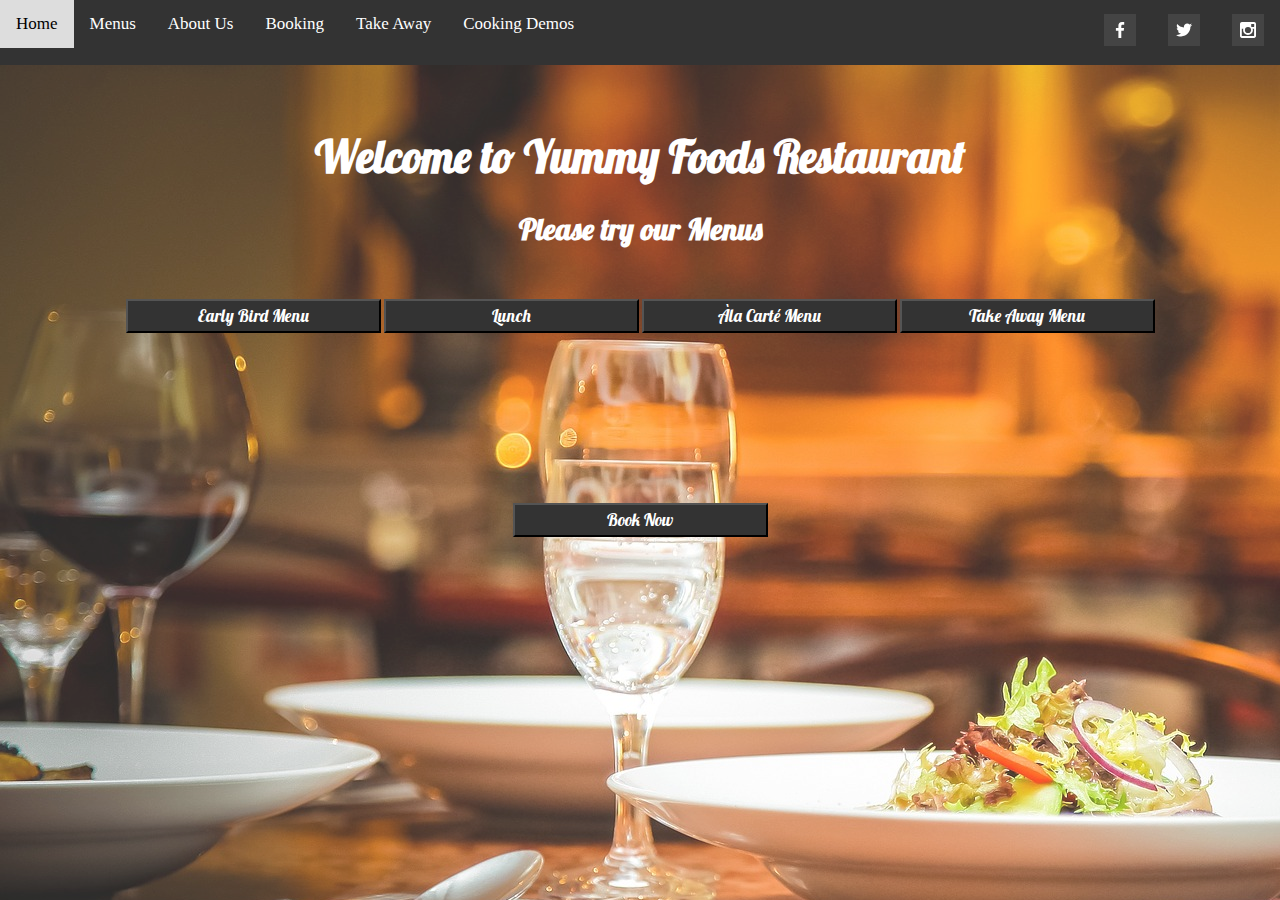
<file: index.html>
<!DOCTYPE html>
<html>
    <head>
        <meta charset="utf-8">
		<meta name="viewport" content="width=device-width, initial-scale=1.0">
        <link rel="stylesheet" href="css/stylesheet.css">
		<!--[if lt IE 9]>
		<script src="https://oss.maxcdn.com/libs/html5shiv/3.7.0/html5shiv.js"></script>
		<![endif]-->
        <title>Yummy Foods - Home Page</title>
        <script src="js/functions.js"></script>
        
        <link rel="stylesheet" type="text/css" href="//fonts.googleapis.com/css?family=Lobster" />
        
	</head>
    <body>
		<div id="container">
		<header>
		<div class="topnav" id="myTopnav">
		    <ul>
		        <li><a href="index.html">Home</a></li>
			    <li class="dropdown">
                    <a href="javascript:void(0)" class="dropbtn">Menus</a>
                    <div class="dropdown-content">
                      <a href="lunchmenu.html">Lunch Menu</a>
                      <a href="earlybirdmenu.html">Early Bird Menu</a>
                      <a href="alacartemenu.html">&Agrave; la carte Menu</a>
                    </div>
                </li>
			    <li><a href="about-us.html">About Us</a></li>
			    <li><a href="booking.html">Booking</a></li>
			    <li><a href="takeaway.html">Take Away</a></li>
			    <li><a href="cookingdemonstrations.html">Cooking Demos</a></li>
                <li><a href="javascript:void(0);" class="icon" onclick="myFunction()">&#9776;</a></li>
		    </ul>
		    <div class="social">
				<a target="_blank" href="#">
				<img src="images/social-1_square-facebook.svg"
				alt="Facebook icon">
				</a>
				<a href="#">
				<img src="images/social-1_square-twitter.svg"
				alt="Twitter icon" height="inherit">
				</a>
				<a href="#">
				<img src="images/social-1_square-instagram.svg"
				alt="Instagram icon">
				</a>
            </div>
        </div>
				
				
	</header>
        <div class="menu-container">
	
	<!--<div id="top">
				<h1>Header</h1> 
			</div> -->

			
			
			
			
			<div id="content">
			
			<h1 class="welcome">Welcome to Yummy Foods Restaurant</h1>
			<h2 class="subwelcome"> Please try our Menus</h2>
			
			
			<div class=menubuttons>
			<button class="menubutton" onclick="window.location.href='earlybirdmenu.html'">Early Bird Menu</button>
			<button class="menubutton" onclick="window.location.href='lunchmenu.html'">Lunch</button>
			<button class="menubutton" onclick="window.location.href='alacartemenu.html'">&#192;la Cart&#233; Menu</button>
			<button class="menubutton" onclick="window.location.href='takeaway.html'">Take Away Menu</button>
			</div>
			
			<button class="bookingbutton" onclick="window.location.href='booking.html'">Book Now</button>
			
        </div>
       </div>
	   </div>
    </body>
</html>
</file>
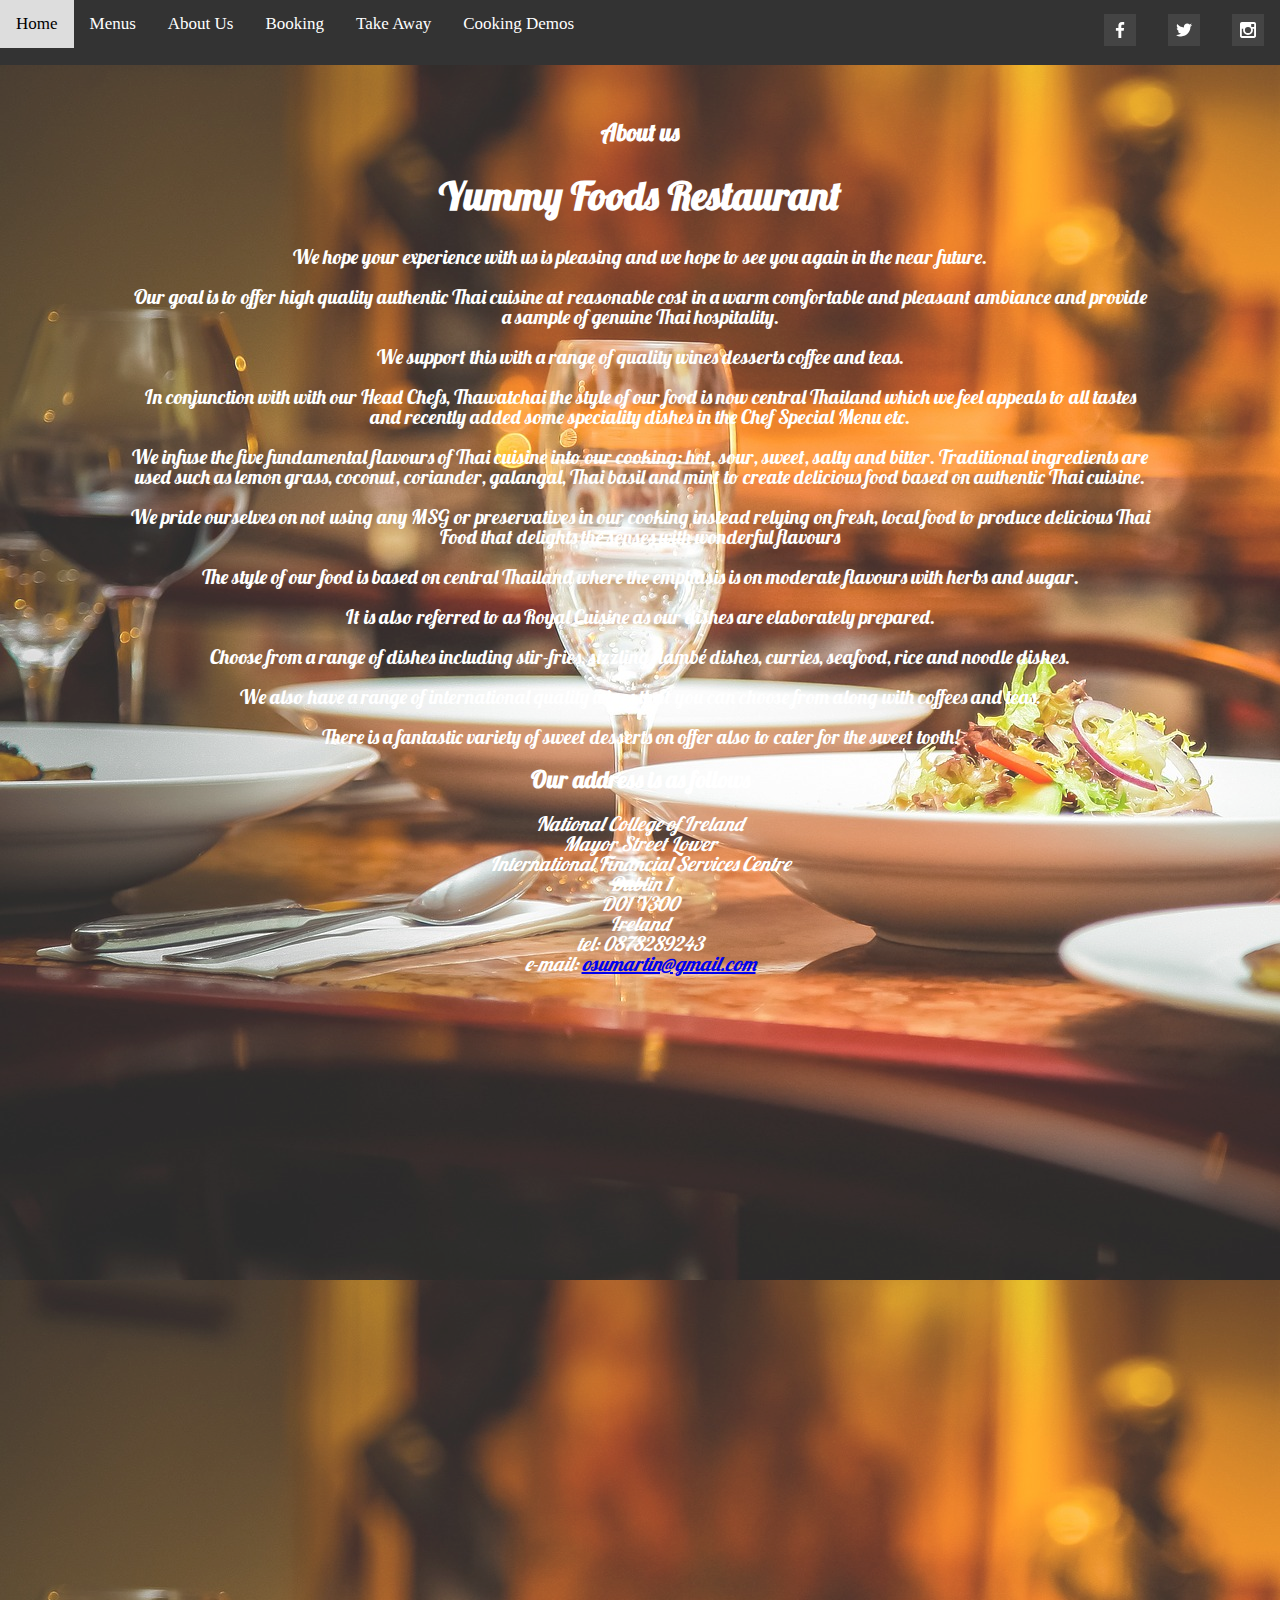
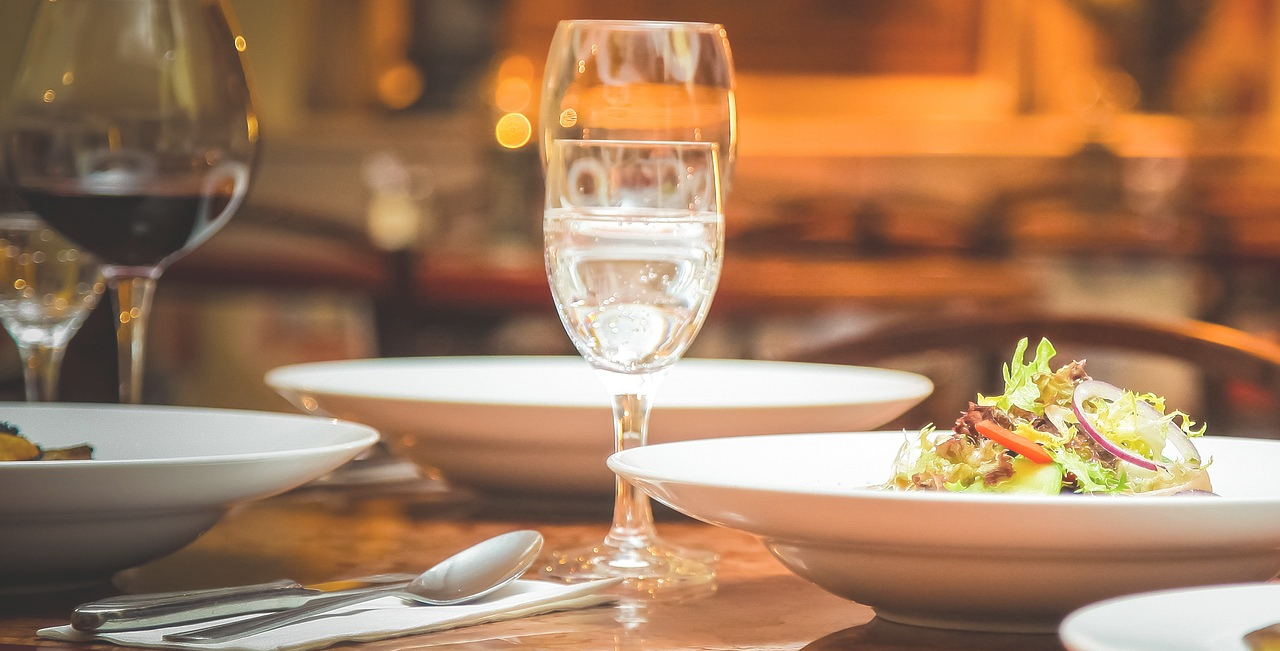
<file: about-us.html>
<!DOCTYPE html>
<html lang="en">
	<head>
		<meta charset="UTF-8">
		<meta name="viewport" content="width=device-width, initial-scale=1.0">
		<link rel="stylesheet" href="css/stylesheet.css">
		
		<link rel="stylesheet" type="text/css" href="//fonts.googleapis.com/css?family=Lobster" />
		<!--[if lt IE 9]>
		<script src="https://oss.maxcdn.com/libs/html5shiv/3.7.0/html5shiv.js"></script>
		<![endif]-->
		<title>About Us</title>
	</head>
<body>
	<div id="container">
	<header>
	    <div class="topnav" id="myTopnav">
		    <ul>
		        <li><a href="index.html">Home</a></li>
			    <li class="dropdown">
                    <a href="javascript:void(0)" class="dropbtn">Menus</a>
                    <div class="dropdown-content">
                      <a href="lunchmenu.html">Lunch Menu</a>
                      <a href="earlybirdmenu.html">Early Bird Menu</a>
                      <a href="alacartemenu.html">&Agrave; la carte Menu</a>
                    </div>
                </li>
			    <li><a href="about-us.html">About Us</a></li>
			    <li><a href="booking.html">Booking</a></li>
			    <li><a href="takeaway.html">Take Away</a></li>
			    <li><a href="cookingdemonstrations.html">Cooking Demos</a></li>
                <li><a href="javascript:void(0);" class="icon" onclick="myFunction()">&#9776;</a></li>
		    </ul>
		    <div class="social">
				<a target="_blank" href="#">
				<img src="images/social-1_square-facebook.svg"
				alt="Facebook icon">
				</a>
				<a href="#">
				<img src="images/social-1_square-twitter.svg"
				alt="Twitter icon" height="inherit">
				</a>
				<a href="#">
				<img src="images/social-1_square-instagram.svg"
				alt="Instagram icon">
				</a>
            </div>
        </div>
	</header>

	<div class="menu-container">
	
			
		<div id="about-us-content">
		<h3>About us </h3>
        <h1>Yummy Foods Restaurant</h1>
		
            <p>We hope your experience with us is pleasing and we hope to see you again in the near future.</p>

            <p>Our goal is to offer high quality authentic Thai cuisine at reasonable cost in a warm comfortable and pleasant ambiance and provide a sample of genuine Thai hospitality.</p> 
		
            <p>We support this with a range of quality wines desserts coffee and teas.</p>

		    <p>In conjunction with with our Head Chefs, Thawatchai the style of our food is now central Thailand which we feel appeals to all tastes and recently added some speciality dishes in the Chef Special Menu etc.</p>

            <p>We infuse the five fundamental flavours of Thai cuisine into our cooking: hot, sour, sweet, salty and bitter. Traditional ingredients are used such as lemon grass, coconut, coriander, galangal, Thai basil and mint to create delicious food based on authentic Thai cuisine.</p>
		
            <p>We pride ourselves on not using any MSG or preservatives in our cooking instead relying on fresh, local food to produce delicious Thai Food that delights the senses with wonderful flavours</p>

            <p>The style of our food is based on central Thailand where the emphasis is on moderate flavours with herbs and sugar.</p>
            
            <p>It is also referred to as Royal Cuisine as our dishes are elaborately prepared.</p>
            
            <p>Choose from a range of dishes including stir-fries, sizzling flambé dishes, curries, seafood, rice and noodle dishes.</p>
            
		    <p>We also have a range of international quality wines that you can choose from along with coffees and teas.</p>
           
            <p>There is a fantastic variety of sweet desserts on offer also to cater for the sweet tooth!</p>
			
            <h3>Our address is as follows</h3>
            <address>
                National College of Ireland <br>
				Mayor Street Lower <br>
				International Financial Services Centre <br>
				Dublin 1 <br>
				D01 Y300 <br>
				Ireland  <br>
				tel: 0878289243 <br>
				e-mail: <a href="mailto:osumartin@gmail.com?subject=Contact%20From%20Webpage&body=Hi%20Yummyfoods">osumartin@gmail.com</a>
			</address>

            <div class="google-maps">
            <iframe src="https://www.google.com/maps/embed?pb=!1m18!1m12!1m3!1d2381.699607165045!2d-6.245376284332296!3d53.34863327997958!2m3!1f0!2f0!3f0!3m2!1i1024!2i768!4f13.1!3m3!1m2!1s0x48670e8d1bdac083%3A0x93abdb4724aedce1!2sNorth+Dock%2C+Dublin%2C+D01+Y300%2C+Ireland!5e0!3m2!1sen!2suk!4v1493316187243" width="400" height="300" frameborder="0" style="border:0" allowfullscreen></iframe>
            </div>
				
			
			</div>
        </div>
    </div>
</body>
</html>
</file>
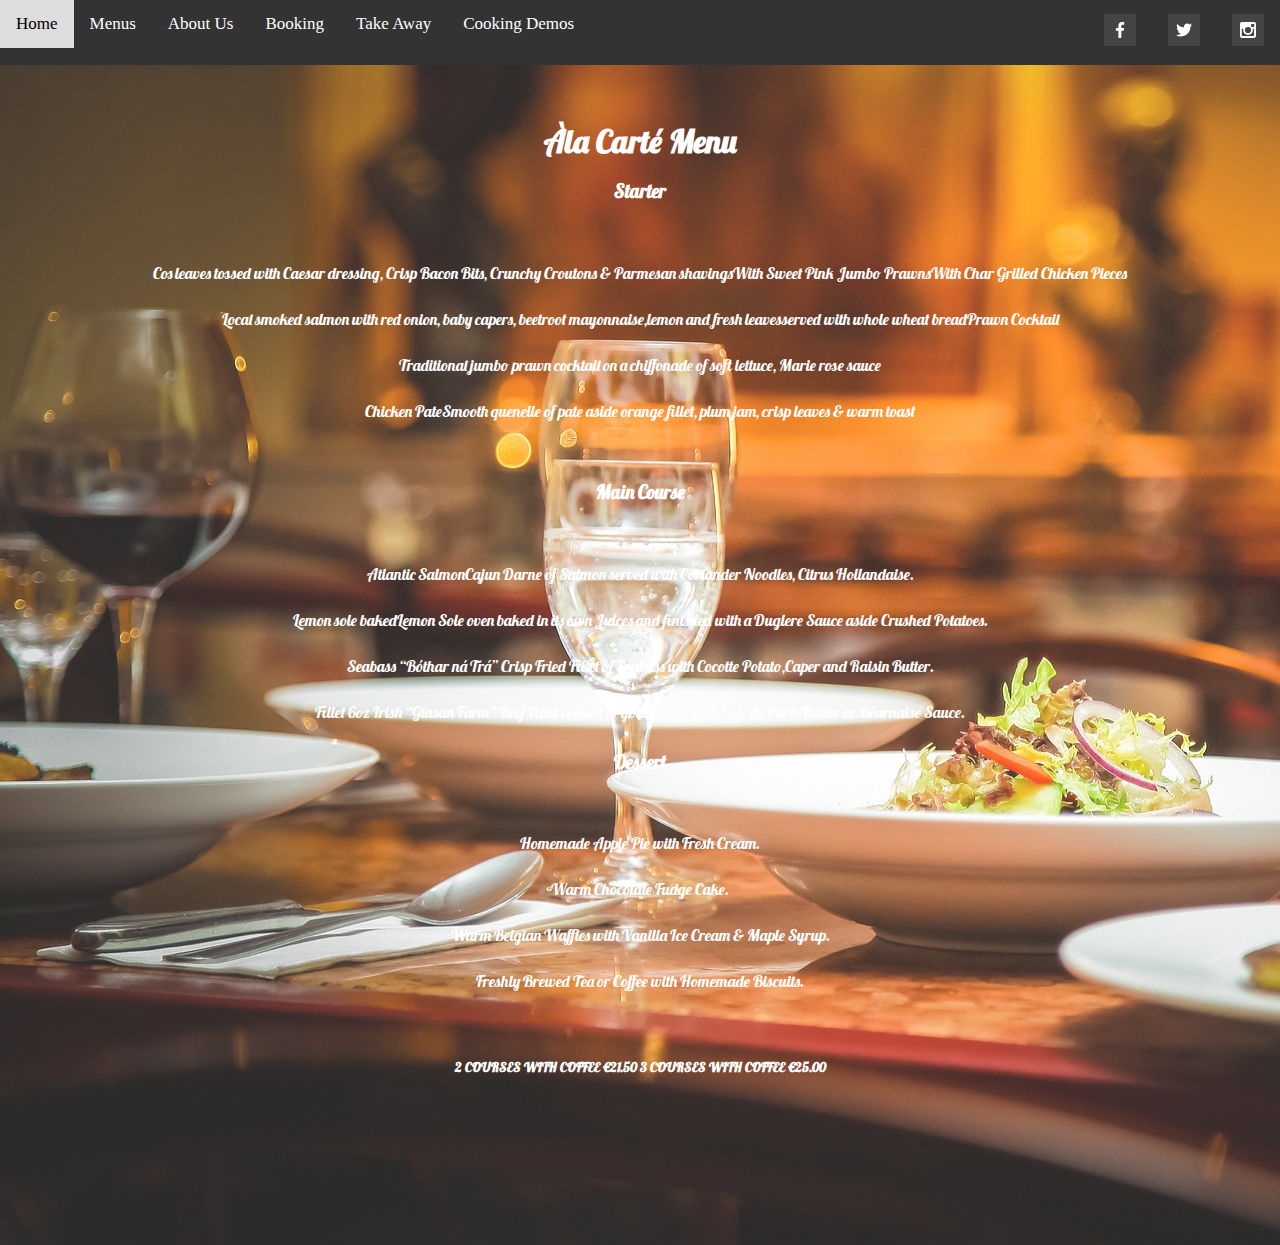
<file: alacartemenu.html>
<!DOCTYPE html>

<html lang="en">

	<head>
		<meta charset="UTF-8">
		<meta name="viewport" content="width=device-width, initial-scale=1.0">
		<link rel="stylesheet" href="css/stylesheet.css">
		
		<link rel="stylesheet" type="text/css" href="//fonts.googleapis.com/css?family=Lobster" />
		
		<!--[if lt IE 9]>
		<script src="https://oss.maxcdn.com/libs/html5shiv/3.7.0/html5shiv.js"></script>
		<![endif]-->
		<title> &#192;la Cart&#233; Menu </title>
	</head> 
	<body>
	<div id="container">
	<header>
		<div class="topnav" id="myTopnav">
		    <ul>
		        <li><a href="index.html">Home</a></li>
			    <li class="dropdown">
                    <a href="javascript:void(0)" class="dropbtn">Menus</a>
                    <div class="dropdown-content">
                      <a href="lunchmenu.html">Lunch Menu</a>
                      <a href="earlybirdmenu.html">Early Bird Menu</a>
                      <a href="alacartemenu.html">&Agrave; la carte Menu</a>
                    </div>
                </li>
			    <li><a href="about-us.html">About Us</a></li>
			    <li><a href="booking.html">Booking</a></li>
			    <li><a href="takeaway.html">Take Away</a></li>
			    <li><a href="cookingdemonstrations.html">Cooking Demos</a></li>
                <li><a href="javascript:void(0);" class="icon" onclick="myFunction()">&#9776;</a></li>
		    </ul>
		    <div class="social">
				<a target="_blank" href="#">
				<img src="images/social-1_square-facebook.svg"
				alt="Facebook icon">
				</a>
				<a href="#">
				<img src="images/social-1_square-twitter.svg"
				alt="Twitter icon" height="inherit">
				</a>
				<a href="#">
				<img src="images/social-1_square-instagram.svg"
				alt="Instagram icon">
				</a>
            </div>
        </div>
	</header>
			<div class="menu-container">
	
			<div id="content">
			
			<h1>&#192;la Cart&#233; Menu</h1>
			<h3>Starter</h3>
			<ul>
				<li>Cos leaves tossed with Caesar dressing, Crisp Bacon Bits, Crunchy Croutons &amp; Parmesan shavingsWith Sweet Pink Jumbo PrawnsWith Char Grilled Chicken Pieces</li>
				<li>Local smoked salmon with red onion, baby capers, beetroot mayonnaise,lemon and fresh leavesserved with whole wheat breadPrawn Cocktail</li>
				<li>Traditional jumbo prawn cocktail on a chiffonade of soft lettuce, Marie rose sauce</li>
				<li>Chicken PateSmooth quenelle of pate aside orange fillet, plum jam, crisp leaves &amp; warm toast</li>
                </ul>

			<h3>Main Course</h3>
				<ul>
					<li>Atlantic SalmonCajun Darne of Salmon served with Coriander Noodles, Citrus Hollandaise.</li>
					<li>Lemon sole bakedLemon Sole oven baked in its own Juices and finished with a Duglere Sauce aside Crushed Potatoes.</li>
					<li>Seabass &ldquo;Bóthar ná Trá&rdquo; Crisp Fried Fillet of Seabass with Cocotte Potato,Caper and Raisin Butter.</li>
					<li>Fillet 6oz Irish &ldquo;Glasan Farm&rdquo; Beef Fillet cooked to your liking with Cafe de Paris Butter or Béarnaise Sauce.</li>
             
			<h3>Dessert</h3>
				<ul>
					<li>Homemade Apple Pie with Fresh Cream.</li>
					<li>Warm Chocolate Fudge Cake.</li>
					<li>Warm Belgian Waffles with Vanilla Ice Cream &amp; Maple Syrup.</li>
					<li>Freshly Brewed Tea or Coffee with Homemade Biscuits.</li>
                </ul>
		<h5>2 COURSES WITH COFFEE €21.50 3 COURSES WITH COFFEE €25.00</h5>
		
	</div>
       </div>
        </div>
	</body>
</html>
</file>
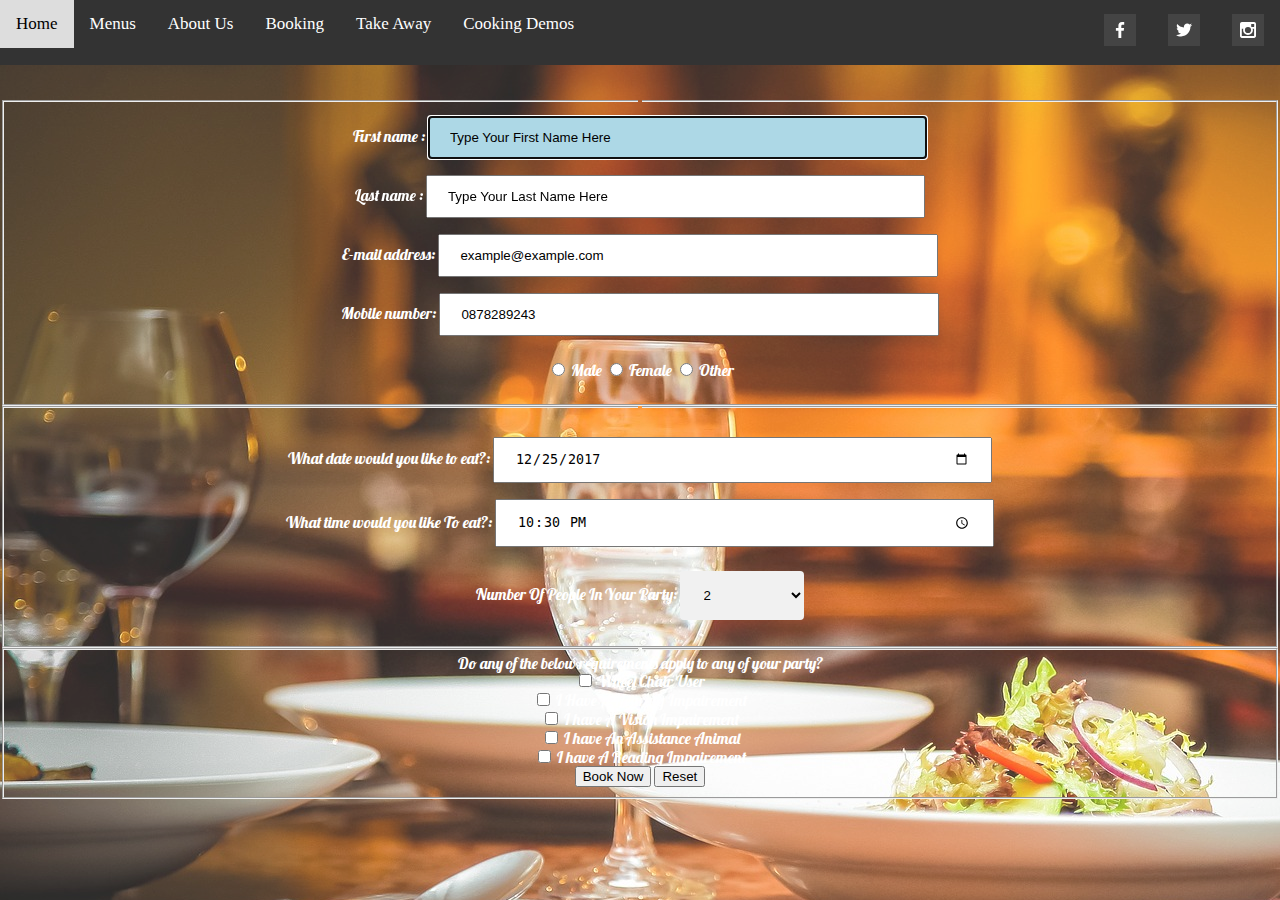
<file: booking.html>
<!DOCTYPE html>
<html lang="en">
		<head>
			<meta charset="UTF-8">
			<meta name="viewport" content="width=device-width, initial-scale=1.0">
			<link rel="stylesheet" href="css/stylesheet.css">
			
			<link rel="stylesheet" type="text/css" href="//fonts.googleapis.com/css?family=Lobster" />
			
			<!--[if lt IE 9]>
		<script src="https://oss.maxcdn.com/libs/html5shiv/3.7.0/html5shiv.js"></script>
		<![endif]-->
		
		<title> Contact Yummy Food </title>
	</head> 
	<body>
			<div id="container">
			<header>
		<div class="topnav" id="myTopnav">
		    <ul>
		        <li><a href="index.html">Home</a></li>
			    <li class="dropdown">
                    <a href="javascript:void(0)" class="dropbtn">Menus</a>
                    <div class="dropdown-content">
                      <a href="lunchmenu.html">Lunch Menu</a>
                      <a href="earlybirdmenu.html">Early Bird Menu</a>
                      <a href="alacartemenu.html">&Agrave; la carte Menu</a>
                    </div>
                </li>
			    <li><a href="about-us.html">About Us</a></li>
			    <li><a href="booking.html">Booking</a></li>
			    <li><a href="takeaway.html">Take Away</a></li>
			    <li><a href="cookingdemonstrations.html">Cooking Demos</a></li>
                <li><a href="javascript:void(0);" class="icon" onclick="myFunction()">&#9776;</a></li>
		    </ul>
		    <div class="social">
				<a target="_blank" href="#">
				<img src="images/social-1_square-facebook.svg"
				alt="Facebook icon">
				</a>
				<a href="#">
				<img src="images/social-1_square-twitter.svg"
				alt="Twitter icon" height="inherit">
				</a>
				<a href="#">
				<img src="images/social-1_square-instagram.svg"
				alt="Instagram icon">
				</a>
            </div>
        </div>
	</header>
			<div class="menu-container">
			
			<div id="content">
<form action="mailto:osumartin@gmail.com" method="post" enctype="text/plain" autocomplete="on" id="booking">
			<fieldset>
			   <legend>Personal Information:</legend>
				<label for="firstname">First name :</label> <input type="text" name="firstname" id="firstname" required value="Type Your First Name Here" autofocus><br>
				<label for="lastname">Last name :</label> <input type="text" name="lastname" id="lastname" required value="Type Your Last Name Here"><br>
				<label for="emailaddress">E-mail address:</label> <input type="email" name="emailaddress" id="emailaddress" required value="example@example.com"><br>
				<label for="mobileno">Mobile number:</label> <input type="tel" name="mobileno" id="mobileno" required value="0878289243"><br>
				<p>
					<input type="radio" name="gender" value="male" id="male"> <label for="male">Male</label>
					<input type="radio" name="gender" value="female" id="female"> <label for="female">Female</label>
					<input type="radio" name="gender" value="other" id="other"> <label for="other">Other</label>
				</p>
				</fieldset>
				<fieldset>
				<legend>Booking Details:</legend>
				<p>
				<label for="date">What date would you like to eat?:</label> <input type="date" name="date" value="2017-12-25" id="date"><br>
				<label for="time">What time would you like To eat?:</label> <input type="time" name="time" value="22:30" id="time"><br>
				</p>
				<p>
					<label for="numberinparty">Number Of People In Your Party: </label><select name="numberinParty" id="numberinparty">
					<option value="1">1</option>
					<option value="2" selected>2</option>
					<option value="3">3</option>
					<option value="4">4</option>
					<option value="5">5</option>
					<option value="6">6</option>
					<option value="7">7</option>
					<option value="8">8</option>
					<option value="9">9</option>
			</select>
			</p>
			</fieldset>
			<fieldset>
				<legend>Extra Requirements :</legend>
				Do any of the below requirements apply to any of your party? <br>
				<input type="checkbox" name="assistance" value="wheelchair" id="wheelchairassistance"> <label for="wheelchairassistance">Wheel Chair User </label><br>
				<input type="checkbox" name="assistance" value="Hearing" id="hearingassistance"> <label for="hearingassistance"> I Have A Hearing Impairement </label><br>
				<input type="checkbox" name="assistance" value="visual" id="visionassistance"> <label for="visionassistance"> I have A Vision Impairement </label><br>
				<input type="checkbox" name="assistance" value="animal" id="animalassistance"> <label for="animalassistance"> I have An Assistance Animal </label><br>
				<input type="checkbox" name="assistance" value="reading" id="readingassistance"> <label for="readingassistance"> I have A Reading Impairement </label><br>
				<input type="submit" value="Book Now">
				<input type="reset" value="Reset">
			</fieldset>
		</form>	
		</div>
	</div>
	</div>
	</body>
</html>
</file>
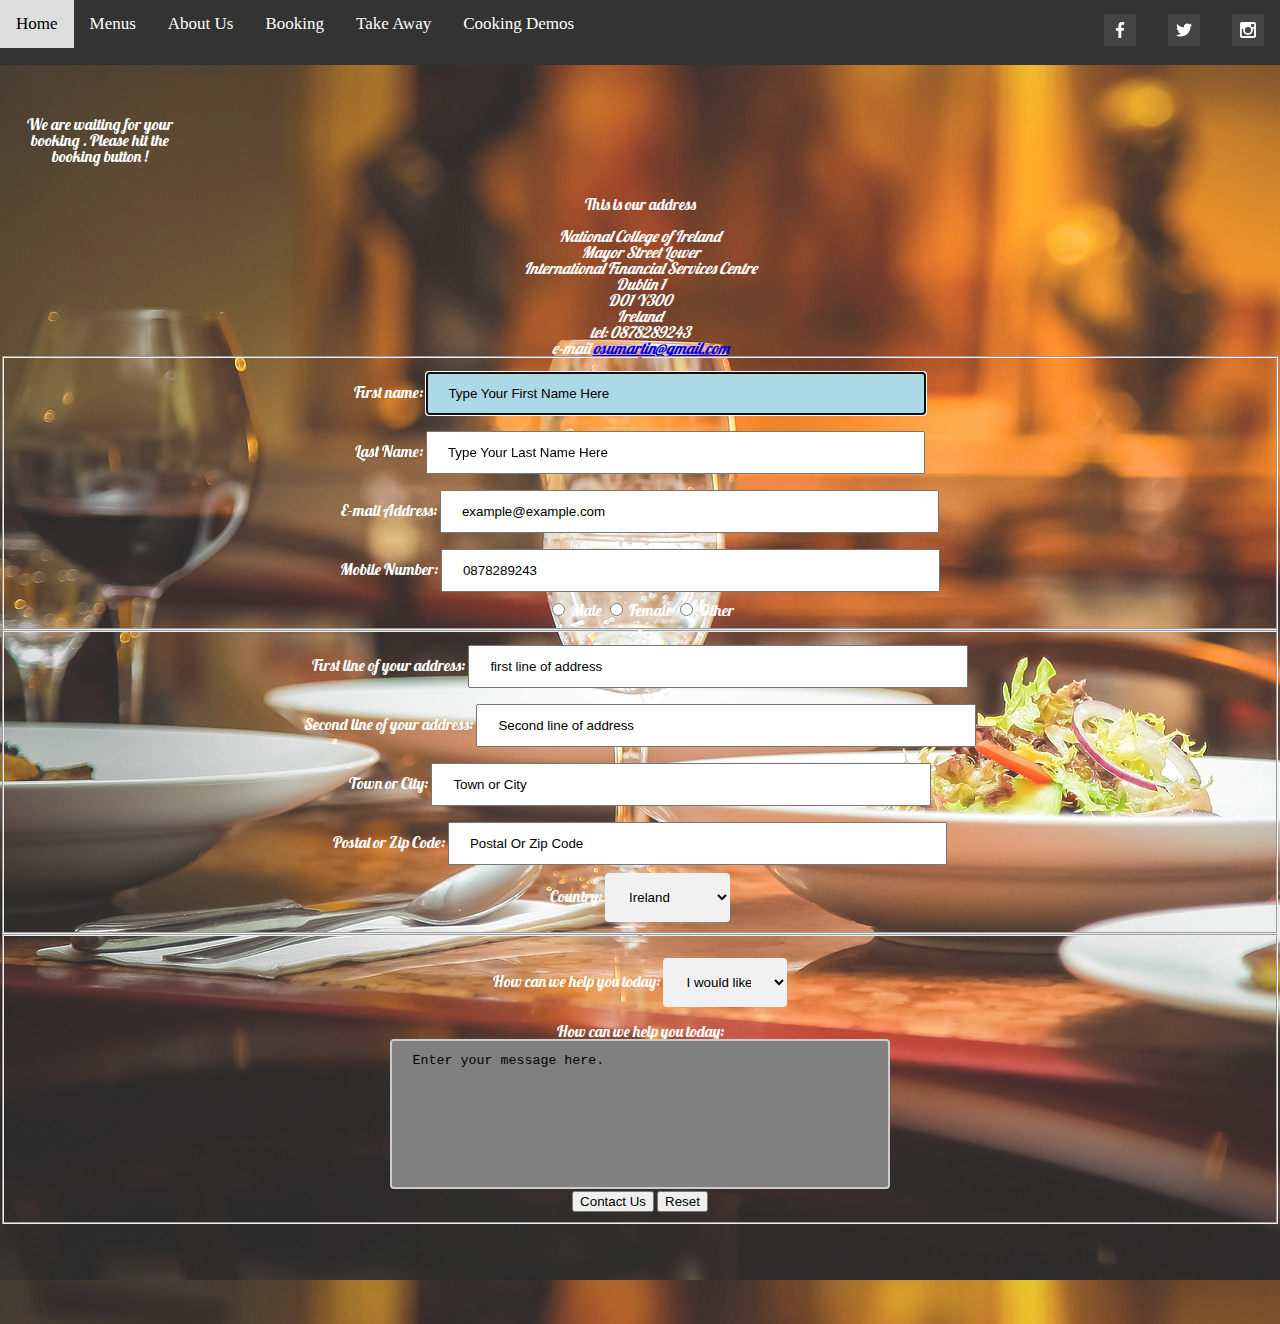
<file: contact.html>
<!DOCTYPE html>
<html lang="en">
		<head>
			<meta charset="UTF-8">
			<meta name="viewport" content="width=device-width, initial-scale=1.0">
			<link rel="stylesheet" href="css/stylesheet.css">
			
			<link rel="stylesheet" type="text/css" href="//fonts.googleapis.com/css?family=Lobster" />
			
			<title> Contact Yummy Food </title>
	</head> 
	<body>
			<div id="container">
			<header>
		<div class="topnav" id="myTopnav">
		    <ul>
		        <li><a href="index.html">Home</a></li>
			    <li class="dropdown">
                    <a href="javascript:void(0)" class="dropbtn">Menus</a>
                    <div class="dropdown-content">
                      <a href="lunchmenu.html">Lunch Menu</a>
                      <a href="earlybirdmenu.html">Early Bird Menu</a>
                      <a href="alacartemenu.html">&Agrave; la carte Menu</a>
                    </div>
                </li>
			    <li><a href="about-us.html">About Us</a></li>
			    <li><a href="booking.html">Booking</a></li>
			    <li><a href="takeaway.html">Take Away</a></li>
			    <li><a href="cookingdemonstrations.html">Cooking Demos</a></li>
                <li><a href="javascript:void(0);" class="icon" onclick="myFunction()">&#9776;</a></li>
		    </ul>
		    <div class="social">
				<a target="_blank" href="#">
				<img src="images/social-1_square-facebook.svg"
				alt="Facebook icon">
				</a>
				<a href="#">
				<img src="images/social-1_square-twitter.svg"
				alt="Twitter icon" height="inherit">
				</a>
				<a href="#">
				<img src="images/social-1_square-instagram.svg"
				alt="Instagram icon">
				</a>
            </div>
        </div>
	</header>
			<div class="menu-container">
	
	<!--<div id="top">
				<h1>Header</h1> 
			</div> -->

			<div id="leftnav">
				<p> We are waiting for your booking . Please hit the booking button !  </p>
			</div>
			
			<div id="rightnav">
				<p> This is our address 
					<address>
							National College of Ireland <br>
							Mayor Street Lower <br>
								International Financial Services Centre <br>
								Dublin 1 <br>
								D01 Y300 <br>
								Ireland  <br>
								tel: 0878289243 <br>
									e-mail <a href="mailto:osumartin@gmail.com?subject=Contact%20From%20Webpage&body=Hi%20Yummyfoods">osumartin@gmail.com</a> <br>
				</address>
			
			</div>
			
			<div id="content">
			<form action="mailto:osumartin@gmail.com" method="post" enctype="text/plain" autocomplete="on" id="booking">
				<fieldset>
				<legend>Contact Information:</legend>
			   	<label for="firstname">First name:</label> <input type="text" name="firstname" id="firstname" required value="Type Your First Name Here" autofocus><br>
				<label for="lastname">Last Name:</label> <input type="text" name="lastname" id="lastname" required value="Type Your Last Name Here"><br>
				<label for="emailaddress">E-mail Address:</label> <input type="email" name="emailaddress" id="emailaddress" required value="example@example.com"><br>
				<label for="mobileno">Mobile Number:</label> <input type="tel" name="mobileno" id="mobileno" required value="0878289243"><br>
					<input type="radio" name="gender" value="male" id="male"> <label for="male">Male</label>
					<input type="radio" name="gender" value="female" id="female"> <label for="female">Female</label>
					<input type="radio" name="gender" value="other" id="other"> <label for="other">Other</label> <br>
			</fieldset>
			<fieldset>
					<legend>Mailing Address:</legend>
					<label for="address1">First line of your address:</label> <input type="text" name="address1" id="address1" value="first line of address"><br>
					<label for="address2">Second line of your address:</label> <input type="text" name="address2" id="address2" value="Second line of address"><br>
					<label for="towncity">Town or City:</label> <input type="text" name="towncity" id="towncity" value="Town or City"><br>
					<label for="postzip">Postal or Zip Code:</label> <input type="text" name="postzip" id="postzip" value="Postal Or Zip Code"><br>
					<!-- code from ISO Country List - from http://www.freeformatter.com/iso-country-list-html-select.html#alpha2  -->
					<label for="country">Country: </label><select name="country" id="country">
					<option value="AF">Afghanistan</option>
					<option value="AX">Åland Islands</option>
					<option value="AL">Albania</option>
					<option value="DZ">Algeria</option>
					<option value="AS">American Samoa</option>
					<option value="AD">Andorra</option>
					<option value="AO">Angola</option>
					<option value="AI">Anguilla</option>
					<option value="AQ">Antarctica</option>
					<option value="AG">Antigua and Barbuda</option>
					<option value="AR">Argentina</option>
					<option value="AM">Armenia</option>
					<option value="AW">Aruba</option>
					<option value="AU">Australia</option>
					<option value="AT">Austria</option>
					<option value="AZ">Azerbaijan</option>
					<option value="BS">Bahamas</option>
					<option value="BH">Bahrain</option>
					<option value="BD">Bangladesh</option>
					<option value="BB">Barbados</option>
					<option value="BY">Belarus</option>
					<option value="BE">Belgium</option>
					<option value="BZ">Belize</option>
					<option value="BJ">Benin</option>
					<option value="BM">Bermuda</option>
					<option value="BT">Bhutan</option>
					<option value="BO">Bolivia, Plurinational State of</option>
					<option value="BQ">Bonaire, Sint Eustatius and Saba</option>
					<option value="BA">Bosnia and Herzegovina</option>
					<option value="BW">Botswana</option>
					<option value="BV">Bouvet Island</option>
					<option value="BR">Brazil</option>
					<option value="IO">British Indian Ocean Territory</option>
					<option value="BN">Brunei Darussalam</option>
					<option value="BG">Bulgaria</option>
					<option value="BF">Burkina Faso</option>
					<option value="BI">Burundi</option>
					<option value="KH">Cambodia</option>
					<option value="CM">Cameroon</option>
					<option value="CA">Canada</option>
					<option value="CV">Cape Verde</option>
					<option value="KY">Cayman Islands</option>
					<option value="CF">Central African Republic</option>
					<option value="TD">Chad</option>
					<option value="CL">Chile</option>
					<option value="CN">China</option>
					<option value="CX">Christmas Island</option>
					<option value="CC">Cocos (Keeling) Islands</option>
					<option value="CO">Colombia</option>
					<option value="KM">Comoros</option>
					<option value="CG">Congo</option>
					<option value="CD">Congo, the Democratic Republic of the</option>
					<option value="CK">Cook Islands</option>
					<option value="CR">Costa Rica</option>
					<option value="CI">Côte d'Ivoire</option>
					<option value="HR">Croatia</option>
					<option value="CU">Cuba</option>
					<option value="CW">Curaçao</option>
					<option value="CY">Cyprus</option>
					<option value="CZ">Czech Republic</option>
					<option value="DK">Denmark</option>
					<option value="DJ">Djibouti</option>
					<option value="DM">Dominica</option>
					<option value="DO">Dominican Republic</option>
					<option value="EC">Ecuador</option>
					<option value="EG">Egypt</option>
					<option value="SV">El Salvador</option>
					<option value="GQ">Equatorial Guinea</option>
					<option value="ER">Eritrea</option>
					<option value="EE">Estonia</option>
					<option value="ET">Ethiopia</option>
					<option value="FK">Falkland Islands (Malvinas)</option>
					<option value="FO">Faroe Islands</option>
					<option value="FJ">Fiji</option>
					<option value="FI">Finland</option>
					<option value="FR">France</option>
					<option value="GF">French Guiana</option>
					<option value="PF">French Polynesia</option>
					<option value="TF">French Southern Territories</option>
					<option value="GA">Gabon</option>
					<option value="GM">Gambia</option>
					<option value="GE">Georgia</option>
					<option value="DE">Germany</option>
					<option value="GH">Ghana</option>
					<option value="GI">Gibraltar</option>
					<option value="GR">Greece</option>
					<option value="GL">Greenland</option>
					<option value="GD">Grenada</option>
					<option value="GP">Guadeloupe</option>
					<option value="GU">Guam</option>
					<option value="GT">Guatemala</option>
					<option value="GG">Guernsey</option>
					<option value="GN">Guinea</option>
					<option value="GW">Guinea-Bissau</option>
					<option value="GY">Guyana</option>
					<option value="HT">Haiti</option>
					<option value="HM">Heard Island and McDonald Islands</option>
					<option value="VA">Holy See (Vatican City State)</option>
					<option value="HN">Honduras</option>
					<option value="HK">Hong Kong</option>
					<option value="HU">Hungary</option>
					<option value="IS">Iceland</option>
					<option value="IN">India</option>
					<option value="ID">Indonesia</option>
					<option value="IR">Iran, Islamic Republic of</option>
					<option value="IQ">Iraq</option>
					<option value="IE" selected>Ireland</option>
					<option value="IM">Isle of Man</option>
					<option value="IL">Israel</option>
					<option value="IT">Italy</option>
					<option value="JM">Jamaica</option>
					<option value="JP">Japan</option>
					<option value="JE">Jersey</option>
					<option value="JO">Jordan</option>
					<option value="KZ">Kazakhstan</option>
					<option value="KE">Kenya</option>
					<option value="KI">Kiribati</option>
					<option value="KP">Korea, Democratic People's Republic of</option>
					<option value="KR">Korea, Republic of</option>
					<option value="KW">Kuwait</option>
					<option value="KG">Kyrgyzstan</option>
					<option value="LA">Lao People's Democratic Republic</option>
					<option value="LV">Latvia</option>
					<option value="LB">Lebanon</option>
					<option value="LS">Lesotho</option>
					<option value="LR">Liberia</option>
					<option value="LY">Libya</option>
					<option value="LI">Liechtenstein</option>
					<option value="LT">Lithuania</option>
					<option value="LU">Luxembourg</option>
					<option value="MO">Macao</option>
					<option value="MK">Macedonia, the former Yugoslav Republic of</option>
					<option value="MG">Madagascar</option>
					<option value="MW">Malawi</option>
					<option value="MY">Malaysia</option>
					<option value="MV">Maldives</option>
					<option value="ML">Mali</option>
					<option value="MT">Malta</option>
					<option value="MH">Marshall Islands</option>
					<option value="MQ">Martinique</option>
					<option value="MR">Mauritania</option>
					<option value="MU">Mauritius</option>
					<option value="YT">Mayotte</option>
					<option value="MX">Mexico</option>
					<option value="FM">Micronesia, Federated States of</option>
					<option value="MD">Moldova, Republic of</option>
					<option value="MC">Monaco</option>
					<option value="MN">Mongolia</option>
					<option value="ME">Montenegro</option>
					<option value="MS">Montserrat</option>
					<option value="MA">Morocco</option>
					<option value="MZ">Mozambique</option>
					<option value="MM">Myanmar</option>
					<option value="NA">Namibia</option>
					<option value="NR">Nauru</option>
					<option value="NP">Nepal</option>
					<option value="NL">Netherlands</option>
					<option value="NC">New Caledonia</option>
					<option value="NZ">New Zealand</option>
					<option value="NI">Nicaragua</option>
					<option value="NE">Niger</option>
					<option value="NG">Nigeria</option>
					<option value="NU">Niue</option>
					<option value="NF">Norfolk Island</option>
					<option value="MP">Northern Mariana Islands</option>
					<option value="NO">Norway</option>
					<option value="OM">Oman</option>
					<option value="PK">Pakistan</option>
					<option value="PW">Palau</option>
					<option value="PS">Palestinian Territory, Occupied</option>
					<option value="PA">Panama</option>
					<option value="PG">Papua New Guinea</option>
					<option value="PY">Paraguay</option>
					<option value="PE">Peru</option>
					<option value="PH">Philippines</option>
					<option value="PN">Pitcairn</option>
					<option value="PL">Poland</option>
					<option value="PT">Portugal</option>
					<option value="PR">Puerto Rico</option>
					<option value="QA">Qatar</option>
					<option value="RE">Réunion</option>
					<option value="RO">Romania</option>
					<option value="RU">Russian Federation</option>
					<option value="RW">Rwanda</option>
					<option value="BL">Saint Barthélemy</option>
					<option value="SH">Saint Helena, Ascension and Tristan da Cunha</option>
					<option value="KN">Saint Kitts and Nevis</option>
					<option value="LC">Saint Lucia</option>
					<option value="MF">Saint Martin (French part)</option>
					<option value="PM">Saint Pierre and Miquelon</option>
					<option value="VC">Saint Vincent and the Grenadines</option>
					<option value="WS">Samoa</option>
					<option value="SM">San Marino</option>
					<option value="ST">Sao Tome and Principe</option>
					<option value="SA">Saudi Arabia</option>
					<option value="SN">Senegal</option>
					<option value="RS">Serbia</option>
					<option value="SC">Seychelles</option>
					<option value="SL">Sierra Leone</option>
					<option value="SG">Singapore</option>
					<option value="SX">Sint Maarten (Dutch part)</option>
					<option value="SK">Slovakia</option>
					<option value="SI">Slovenia</option>
					<option value="SB">Solomon Islands</option>
					<option value="SO">Somalia</option>
					<option value="ZA">South Africa</option>
					<option value="GS">South Georgia and the South Sandwich Islands</option>
					<option value="SS">South Sudan</option>
					<option value="ES">Spain</option>
					<option value="LK">Sri Lanka</option>
					<option value="SD">Sudan</option>
					<option value="SR">Suriname</option>
					<option value="SJ">Svalbard and Jan Mayen</option>
					<option value="SZ">Swaziland</option>
					<option value="SE">Sweden</option>
					<option value="CH">Switzerland</option>
					<option value="SY">Syrian Arab Republic</option>
					<option value="TW">Taiwan, Province of China</option>
					<option value="TJ">Tajikistan</option>
					<option value="TZ">Tanzania, United Republic of</option>
					<option value="TH">Thailand</option>
					<option value="TL">Timor-Leste</option>
					<option value="TG">Togo</option>
					<option value="TK">Tokelau</option>
					<option value="TO">Tonga</option>
					<option value="TT">Trinidad and Tobago</option>
					<option value="TN">Tunisia</option>
					<option value="TR">Turkey</option>
					<option value="TM">Turkmenistan</option>
					<option value="TC">Turks and Caicos Islands</option>
					<option value="TV">Tuvalu</option>
					<option value="UG">Uganda</option>
					<option value="UA">Ukraine</option>
					<option value="AE">United Arab Emirates</option>
					<option value="GB">United Kingdom</option>
					<option value="US">United States</option>
					<option value="UM">United States Minor Outlying Islands</option>
					<option value="UY">Uruguay</option>
					<option value="UZ">Uzbekistan</option>
					<option value="VU">Vanuatu</option>
					<option value="VE">Venezuela, Bolivarian Republic of</option>
					<option value="VN">Viet Nam</option>
					<option value="VG">Virgin Islands, British</option>
					<option value="VI">Virgin Islands, U.S.</option>
					<option value="WF">Wallis and Futuna</option>
					<option value="EH">Western Sahara</option>
					<option value="YE">Yemen</option>
					<option value="ZM">Zambia</option>
					<option value="ZW">Zimbabwe</option>
			</select>
			</fieldset>
			<fieldset>
				<legend>Reason for Contacting Yummy Food:</legend>
				<p>
				<label for="reasonforcontacting">How can we help you today: </label><select name="reasonforcontacting" id="reasonforcontacting">
					<option value="complement" selected>I would like to Thank you for a lovely meal</option>
					<option value="complaint">Complaint</option>
					<option value="cooking">Cooking Class</option>
					<option value="other">Other</option>
				</select>
				</p>
				<label for="contactmessage">How can we help you today: </label> <br><textarea name="contactmessage" rows="10" cols="30" id="contactmessage">Enter your message here.</textarea><br>
				<input type="submit" value="Contact Us">
				<input type="reset" value="Reset">
			</fieldset>
		</form>

		</div>
	</div>
	</div>
	
	</body>
</html>
</file>
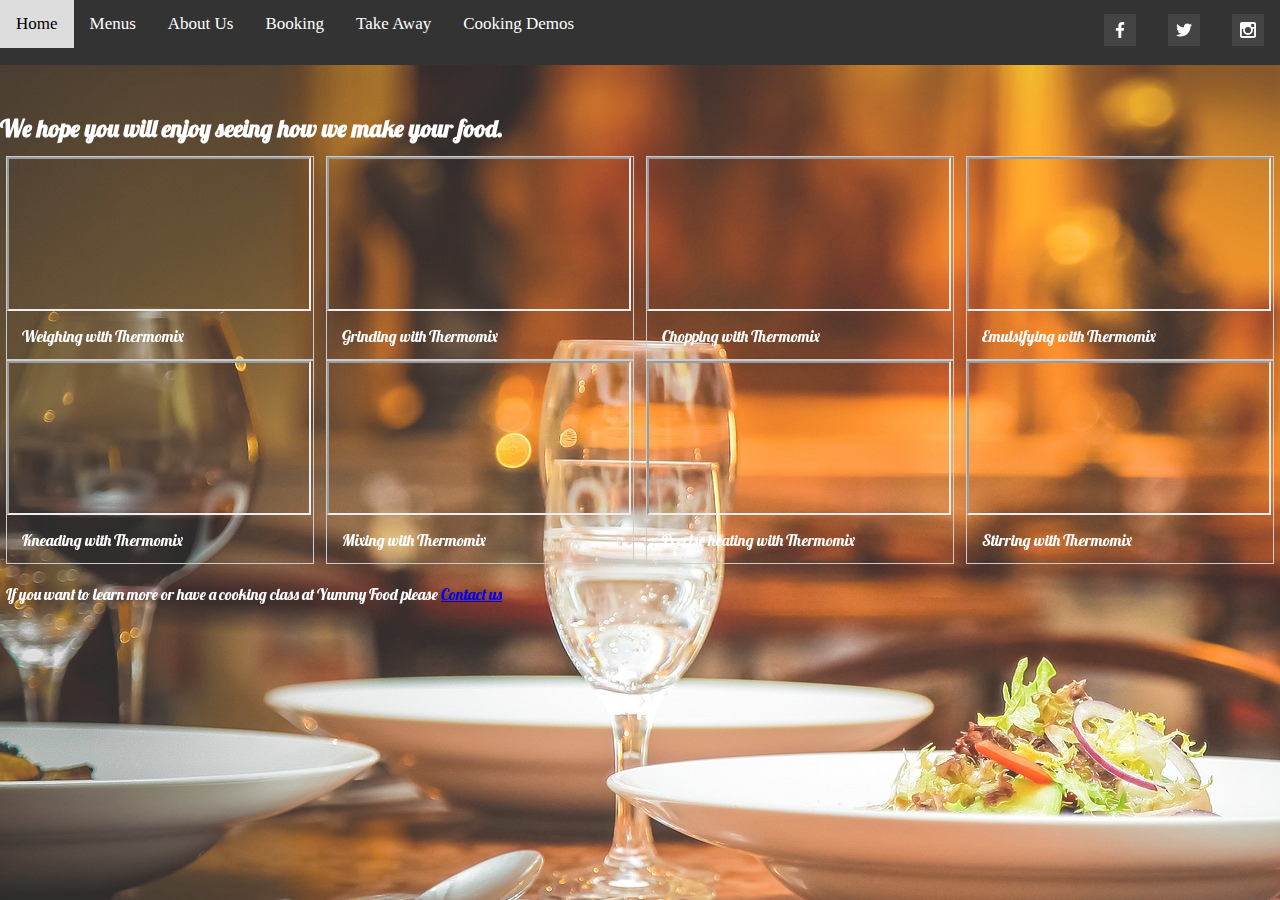
<file: cookingdemonstrations.html>
<!DOCTYPE html>
<html>
	<head>
		<meta charset="UTF-8">
		<meta name="viewport" content="width=device-width, initial-scale=1.0">
		<link rel="stylesheet" href="css/stylesheet.css">
		<!--[if lt IE 9]>
		<script src="https://oss.maxcdn.com/libs/html5shiv/3.7.0/html5shiv.js"></script>
		<![endif]-->
		<link rel="stylesheet" type="text/css" href="//fonts.googleapis.com/css?family=Lobster" />
		<title> Yummy Food Cooking Demos</title>
	</head>
<body>
<div id="container">
	<header>
	<div class="topnav" id="myTopnav">
		    <ul>
		        <li><a href="index.html">Home</a></li>
			    <li class="dropdown">
                    <a href="javascript:void(0)" class="dropbtn">Menus</a>
                    <div class="dropdown-content">
                      <a href="lunchmenu.html">Lunch Menu</a>
                      <a href="earlybirdmenu.html">Early Bird Menu</a>
                      <a href="alacartemenu.html">&Agrave; la carte Menu</a>
                    </div>
                </li>
			    <li><a href="about-us.html">About Us</a></li>
			    <li><a href="booking.html">Booking</a></li>
			    <li><a href="takeaway.html">Take Away</a></li>
			    <li><a href="cookingdemonstrations.html">Cooking Demos</a></li>
                <li><a href="javascript:void(0);" class="icon" onclick="myFunction()">&#9776;</a></li>
		    </ul>
		    <div class="social">
				<a target="_blank" href="#">
				<img src="images/social-1_square-facebook.svg"
				alt="Facebook icon">
				</a>
				<a href="#">
				<img src="images/social-1_square-twitter.svg"
				alt="Twitter icon" height="inherit">
				</a>
				<a href="#">
				<img src="images/social-1_square-instagram.svg"
				alt="Instagram icon">
				</a>
            </div>
        </div>
	</header>
<div class="menu-container">
<article class="article">
<h2>We hope you will enjoy seeing how we make your food.</h2>

<div class="responsive">
  <div class="img">
<iframe src="https://www.youtube.com/embed/JK2Pvd6Ax08"  allowfullscreen> </iframe>
    <div class="desc"> Weighing with Thermomix </div>
  </div>
</div>


<div class="responsive">
  <div class="img">
<iframe src="https://www.youtube.com/embed/3tskMNfAvLo"   allowfullscreen> </iframe>
    <div class="desc">Grinding with Thermomix </div>
  </div>
</div>

<div class="responsive">
  <div class="img">
<iframe src="https://www.youtube.com/embed/ABYGwqFw24A"  allowfullscreen> </iframe>
    <div class="desc">Chopping with Thermomix </div>
  </div>
</div>

<div class="responsive">
  <div class="img">
<iframe src="https://www.youtube.com/embed/eAgZLo1p9-M"  allowfullscreen> </iframe>
    <div class="desc">Emulsifying with Thermomix </div>
  </div>
</div>

<div class="responsive">
  <div class="img">
<iframe src="https://www.youtube.com/embed/8Xj-o3l57mE"  allowfullscreen> </iframe>
    <div class="desc">Kneading with Thermomix </div>
  </div>
</div>

<div class="responsive">
  <div class="img">
<iframe src="https://www.youtube.com/embed/oLmKeGCgEoc"  allowfullscreen> </iframe>
    <div class="desc">Mixing with Thermomix </div>
  </div>
</div>

<div class="responsive">
  <div class="img">
<iframe src="https://www.youtube.com/embed/9V9FXE4USRo" allowfullscreen></iframe>
    <div class="desc">Precise heating with Thermomix </div>
  </div>
</div>

<div class="responsive">
  <div class="img">
<iframe src="https://www.youtube.com/embed/tsORpHhXFk4" allowfullscreen></iframe>
    <div class="desc">Stirring with Thermomix  </div>
  </div>
</div>

<div class="clearfix"></div>

<div style="padding:6px;">
<p> If you want to learn more or have a cooking class at Yummy Food please <a href="contact.html"> Contact us </a>		
</div>
</article>

</div>
</div>
</body>
</html>
</file>
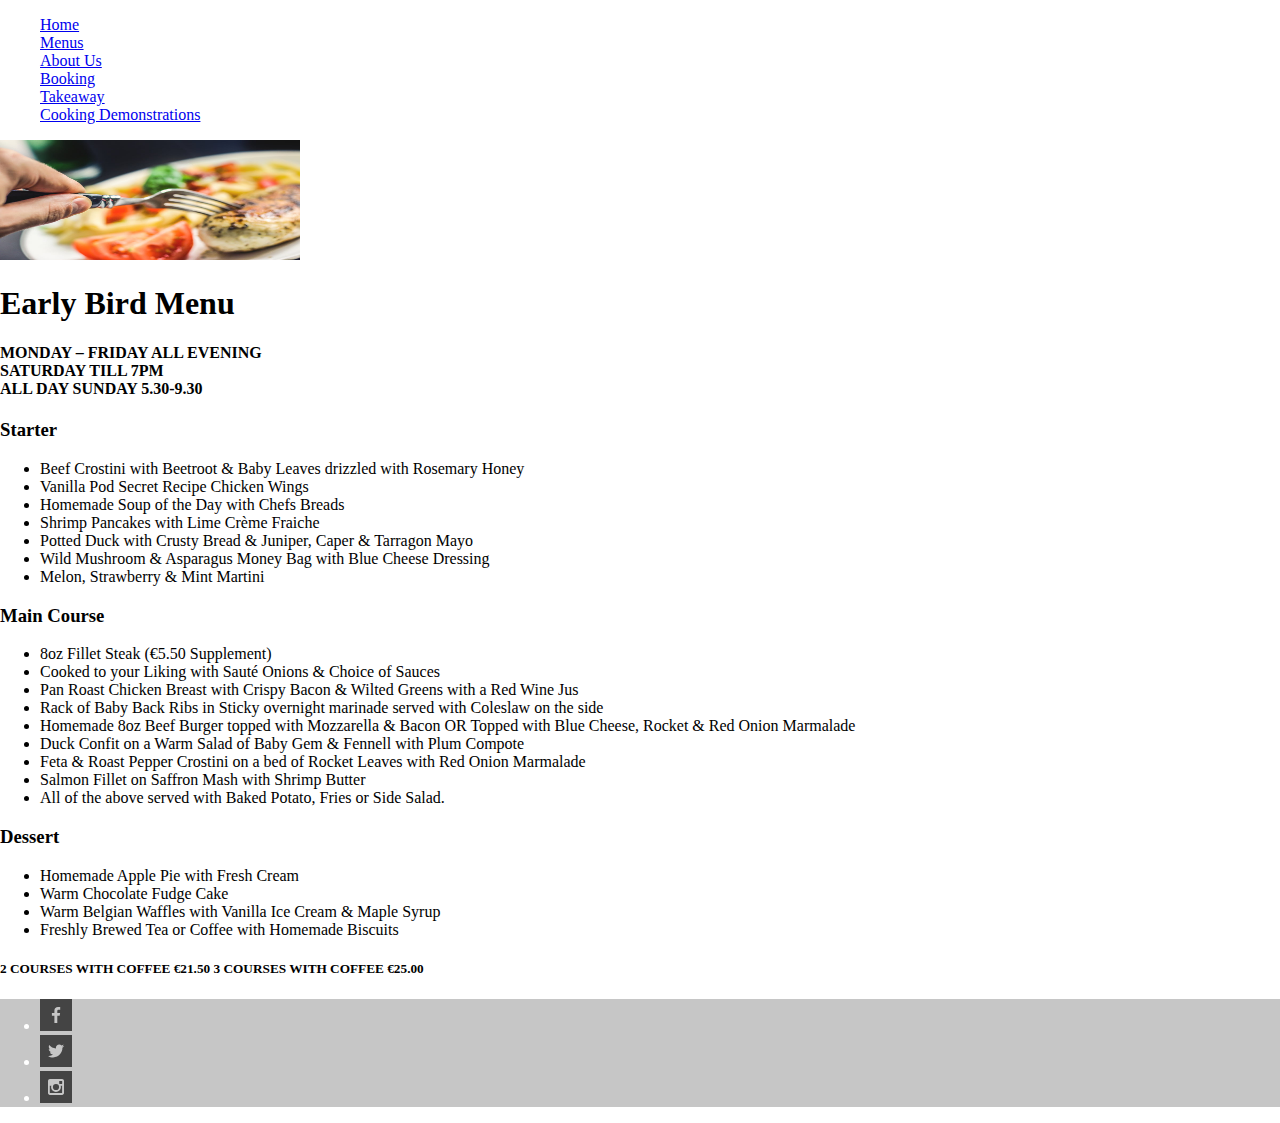
<file: EarlyBirdmenu.html>
<!DOCTYPE html>
<html lang="en">
		<head>
			<meta charset="UTF-8">
			<meta name="viewport" content="width=device-width, initial-scale=1.0">
			<link rel="stylesheet" href="css/stylesheet.css">
			<title> Early Bird Menu </title>
	</head> 
	<body>
			<header>
		<div class ="headerfooterlist">
		<ul>
	            <li><a href="index.html">Home</a></li>
	            <li><a href="#">Menus</a></li>
	            <li><a href="about-us.html">About Us</a></li>
	            <li><a href="booking.html">Booking</a></li>
	            <li><a href="takeaway.html">Takeaway</a></li>
	            <li><a href="cookingdemonstrations.html">Cooking Demonstrations</a></li>
		</ul>
		</div>
	</header>
		<div class ="menu">
			<img src="images/food.jpg" alt="pic of food" height="120" width="300">
			<h1> Early Bird Menu</h1>
			<h4> MONDAY – FRIDAY ALL EVENING<br>
			SATURDAY TILL 7PM<br>
			ALL DAY SUNDAY 5.30-9.30</h4>
	
			<h3>Starter</h3>
			<ul>
				<li>Beef Crostini with Beetroot & Baby Leaves drizzled with Rosemary Honey</li>
				<li>Vanilla Pod Secret Recipe Chicken Wings</li>
				<li>Homemade Soup of the Day with Chefs Breads</li>
				<li>Shrimp Pancakes with Lime Crème Fraiche</li>
				<li>Potted Duck with Crusty Bread & Juniper, Caper & Tarragon Mayo</li>
				<li>Wild Mushroom & Asparagus Money Bag with Blue Cheese Dressing</li>
				<li>Melon, Strawberry & Mint Martini</li>
			</ul>

			<h3>Main Course</h3>
			<ul>
				<li>8oz Fillet Steak (€5.50 Supplement)
				<li>Cooked to your Liking with Sauté Onions & Choice of Sauces</li>
				<li>Pan Roast Chicken Breast with Crispy Bacon & Wilted Greens with a Red Wine Jus</li>
				<li>Rack of Baby Back Ribs in Sticky overnight marinade served with Coleslaw on the side</li>
				<li>Homemade 8oz Beef Burger topped with Mozzarella & Bacon OR Topped with Blue Cheese, Rocket & Red Onion Marmalade</li>
				<li>Duck Confit on a Warm Salad of Baby Gem & Fennell with Plum Compote</li>
				<li>Feta & Roast Pepper Crostini on a bed of Rocket Leaves with Red Onion Marmalade</li>
				<li>Salmon Fillet on Saffron Mash with Shrimp Butter</li>
				<li>All of the above served with Baked Potato, Fries or Side Salad.</li>
			</ul>
			<h3>Dessert</h3>
			<ul>
				<li>Homemade Apple Pie with Fresh Cream</li>
				<li>Warm Chocolate Fudge Cake</li>
				<li>Warm Belgian Waffles with Vanilla Ice Cream & Maple Syrup</li>
				<li>Freshly Brewed Tea or Coffee with Homemade Biscuits</li>
			</ul>
			<h5>2 COURSES WITH COFFEE €21.50 3 COURSES WITH COFFEE €25.00</h5>
		
		</div>
				<footer>
		<div class ="headerfooterlist">
			<ul>
			<li>
				<div id="facebook">
				<a href="#">
				<img src="images/social-1_square-facebook.svg"
				alt="Facebook icon">
				</a>
			</div>
			</li>

			<li>
			<div id="twitter">
				<a href="#">
				<img src="images/social-1_square-twitter.svg"
				alt="Twitter icon">
				</a>
			</div>
			</li>
			<li>
			<div id="instagram">
				<a href="#">
				<img src="images/social-1_square-instagram.svg"
				alt="Instagram icon">
				</a>
			</div> 
			</li>
			</ul>
		</div>
	</footer>
	</body>
</html>
</file>
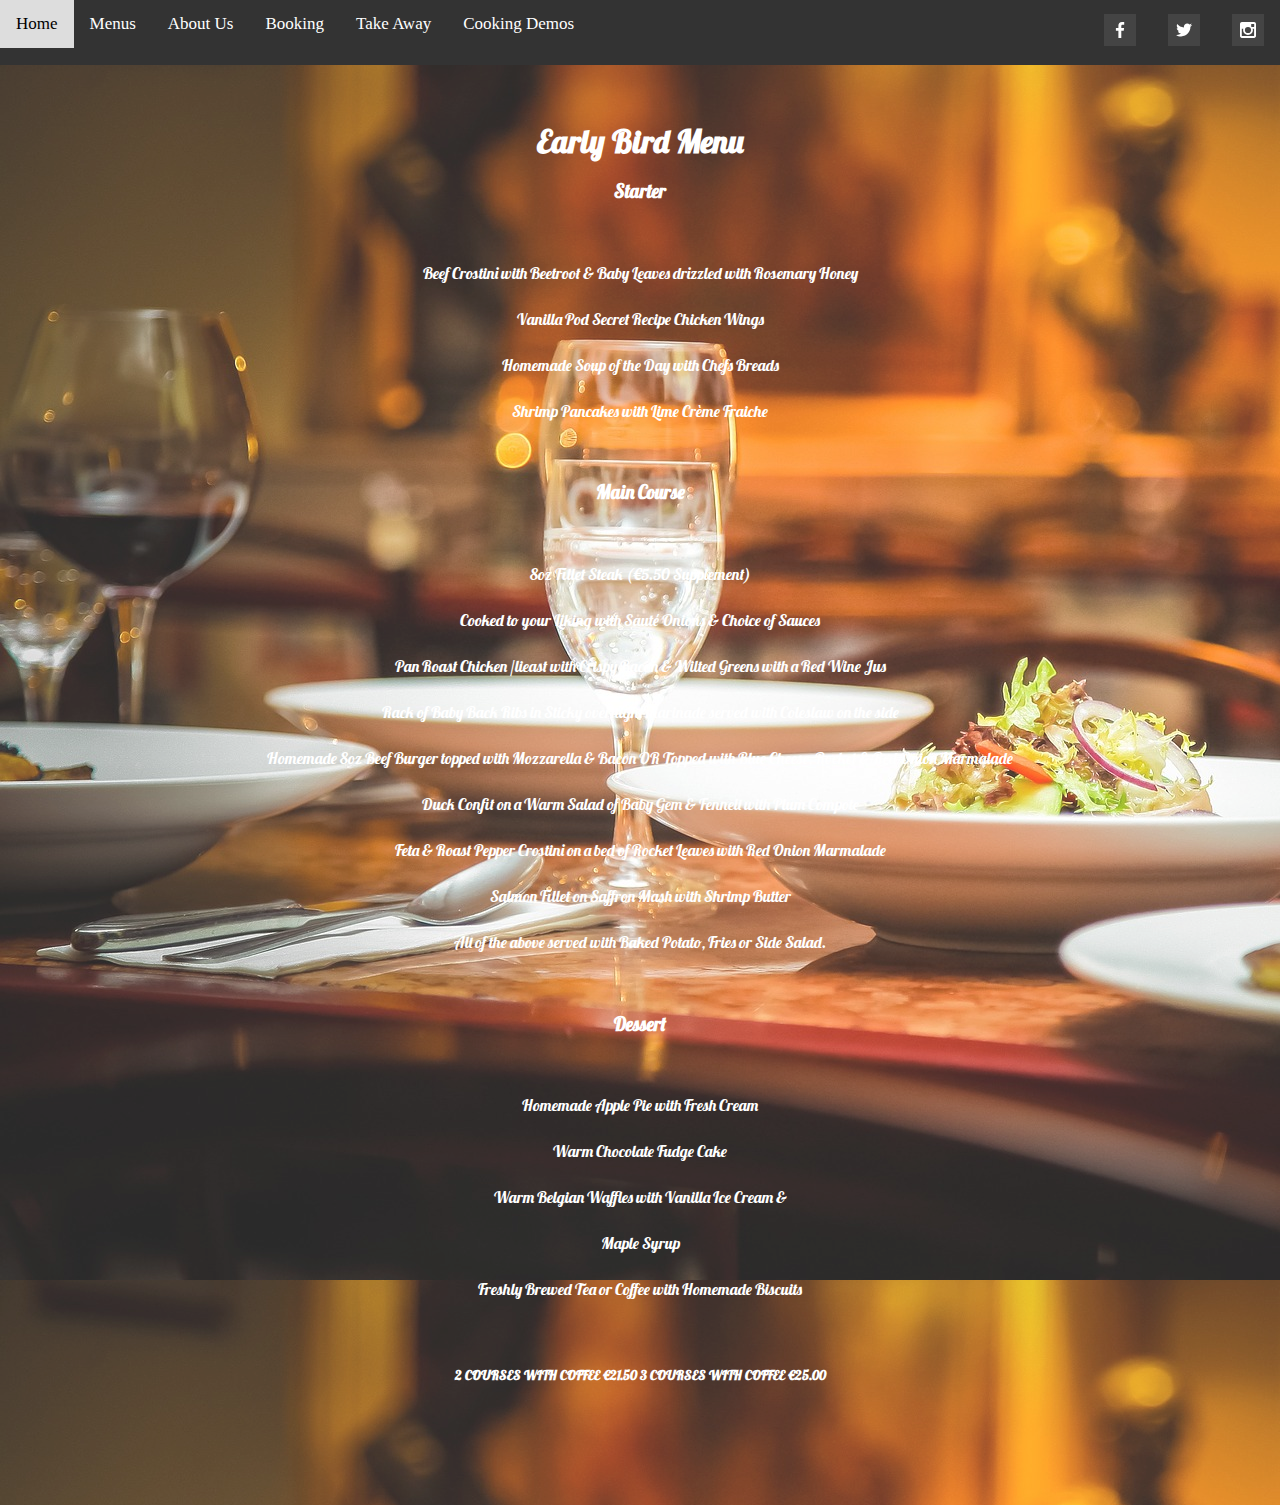
<file: earlybirdmenu.html>
<!DOCTYPE html>
<html lang="en">
		<head>
			<meta charset="UTF-8">
			<meta name="viewport" content="width=device-width, initial-scale=1.0">
			<link rel="stylesheet" href="css/stylesheet.css">
			
			<link rel="stylesheet" type="text/css" href="//fonts.googleapis.com/css?family=Lobster" />
			
			<title> Early Bird Menu </title>
	</head> 
	<body>
			<div id="container">
			<header>
		<div class="topnav" id="myTopnav">
		    <ul>
		        <li><a href="index.html">Home</a></li>
			    <li class="dropdown">
                    <a href="javascript:void(0)" class="dropbtn">Menus</a>
                    <div class="dropdown-content">
                      <a href="lunchmenu.html">Lunch Menu</a>
                      <a href="earlybirdmenu.html">Early Bird Menu</a>
                      <a href="alacartemenu.html">&Agrave; la carte Menu</a>
                    </div>
                </li>
			    <li><a href="about-us.html">About Us</a></li>
			    <li><a href="booking.html">Booking</a></li>
			    <li><a href="takeaway.html">Take Away</a></li>
			    <li><a href="cookingdemonstrations.html">Cooking Demos</a></li>
                <li><a href="javascript:void(0);" class="icon" onclick="myFunction()">&#9776;</a></li>
		    </ul>
		    <div class="social">
				<a target="_blank" href="#">
				<img src="images/social-1_square-facebook.svg"
				alt="Facebook icon">
				</a>
				<a href="#">
				<img src="images/social-1_square-twitter.svg"
				alt="Twitter icon" height="inherit">
				</a>
				<a href="#">
				<img src="images/social-1_square-instagram.svg"
				alt="Instagram icon">
				</a>
            </div>
        </div>
	</header>
			<div class="menu-container">

			<div id="content">
			<h1> Early Bird Menu</h1>
			<h3>Starter</h3>
			<ul>
				<li>Beef Crostini with Beetroot &amp; Baby Leaves drizzled with Rosemary Honey</li>
				<li>Vanilla Pod Secret Recipe Chicken Wings</li>
				<li>Homemade Soup of the Day with Chefs Breads<br>
				<li>Shrimp Pancakes with Lime Crème Fraiche</li>
                </ul>

			<h3>Main Course</h3>
			<ul>
				<li>8oz Fillet Steak (€5.50 Supplement)</li>
				<li>Cooked to your Liking with Sauté Onions &amp; Choice of Sauces</li>
				<li>Pan Roast Chicken /lieast with Crispy Bacon &amp; Wilted Greens with a Red Wine Jus</li>
				<li>Rack of Baby Back Ribs in Sticky overnight marinade served with Coleslaw on the side</li>
				<li>Homemade 8oz Beef Burger topped with Mozzarella &amp; Bacon OR Topped with Blue Cheese, Rocket &amp; Red Onion Marmalade</li>
				<li>Duck Confit on a Warm Salad of Baby Gem &amp; Fennell with Plum Compote</li>
				<li>Feta &amp; Roast Pepper Crostini on a bed of Rocket Leaves with Red Onion Marmalade</li>
				<li>Salmon Fillet on Saffron Mash with Shrimp Butter</li>
				<li>All of the above served with Baked Potato, Fries or Side Salad.</li>
                </ul>
			<h3>Dessert</h3>
			<ul>
				<li>Homemade Apple Pie with Fresh Cream</li>
				<li>Warm Chocolate Fudge Cake</li>
				<li>Warm Belgian Waffles with Vanilla Ice Cream &amp; <li>Maple Syrup</li>
				<li>Freshly Brewed Tea or Coffee with Homemade Biscuits
                </ul>
			<h5>2 COURSES WITH COFFEE €21.50 3 COURSES WITH COFFEE €25.00</h5>
		
		</div>
	</div>
	</div>
	</body>
</html>
</file>
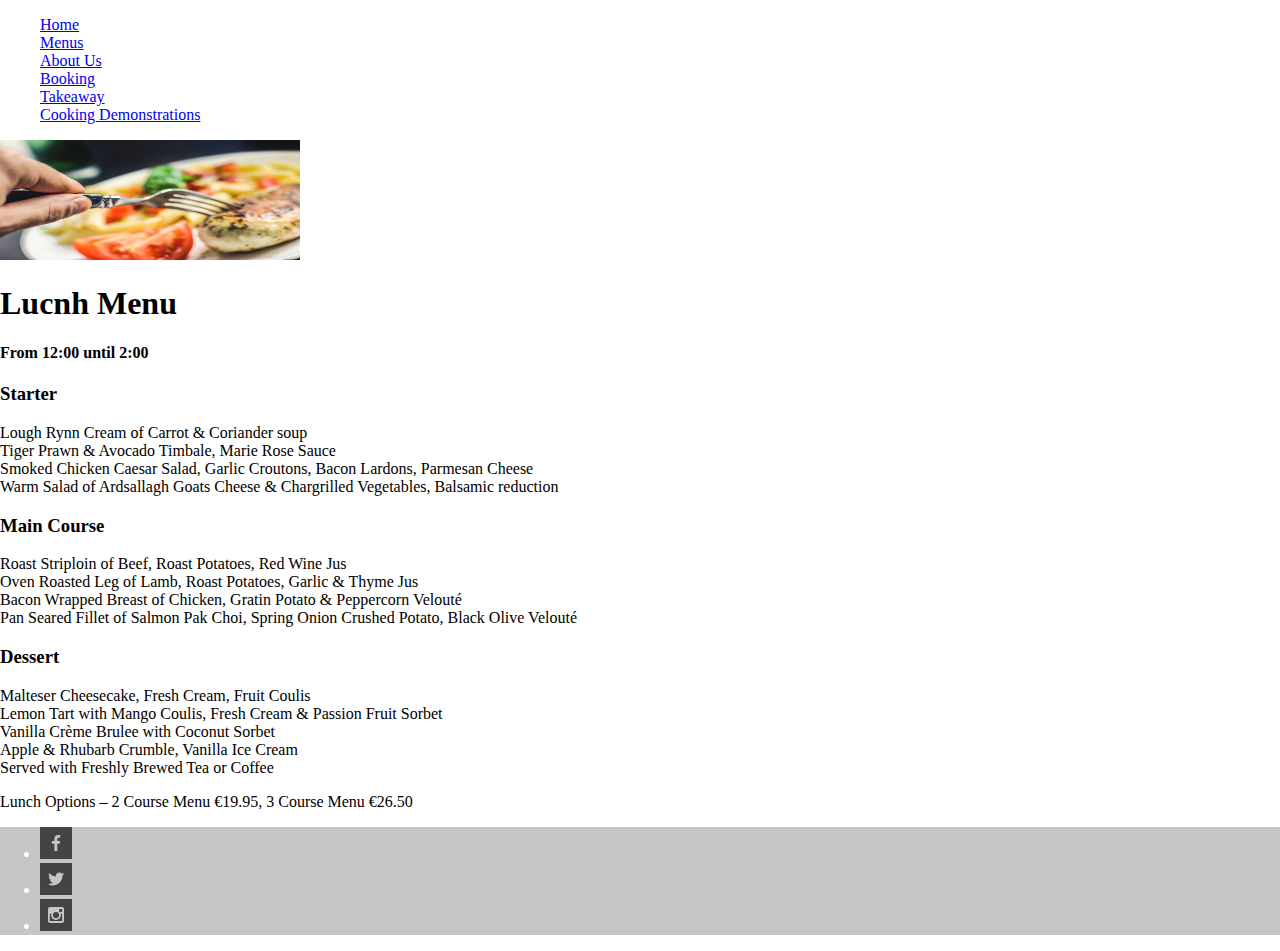
<file: LunchMenu.html>
<!DOCTYPE html>
<html lang="en">
		
	<head>
		<meta charset="UTF-8">
		<meta name="viewport" content="width=device-width, initial-scale=1.0">
		<link rel="stylesheet" href="css/stylesheet.css">
		<!--[if lt IE 9]>
		<script src="https://oss.maxcdn.com/libs/html5shiv/3.7.0/html5shiv.js"></script>
		<![endif]-->
		<title> Lunch menu </title>
	</head> 
	<body>
	<header>
		<div class ="headerfooterlist">
		<ul>
	            <li><a href="index.html">Home</a></li>
	            <li><a href="#">Menus</a></li>
	            <li><a href="about-us.html">About Us</a></li>
	            <li><a href="booking.html">Booking</a></li>
	            <li><a href="takeaway.html">Takeaway</a></li>
	            <li><a href="cookingdemonstrations.html">Cooking Demonstrations</a></li>
		</ul>
		</div>
	</header>
	<div class ="menu">
		<img src="images/food.jpg" alt="pic of food" height="120" width="300">
		<h1> Lucnh Menu</h1>
		<h4> From 12:00 until 2:00</h4> 
	
		<h3>Starter</h3>
			Lough Rynn Cream of Carrot & Coriander soup<br>
			Tiger Prawn & Avocado Timbale, Marie Rose Sauce<br>
			Smoked Chicken Caesar Salad, Garlic Croutons, Bacon Lardons, Parmesan Cheese<br>
			Warm Salad of Ardsallagh Goats Cheese & Chargrilled Vegetables, Balsamic reduction<br>

		<h3>Main Course</h3>
			Roast Striploin of Beef, Roast Potatoes, Red Wine Jus<br>
			Oven Roasted Leg of Lamb, Roast Potatoes, Garlic & Thyme Jus<br>
			Bacon Wrapped Breast of Chicken, Gratin Potato & Peppercorn Velouté<br>
			Pan Seared Fillet of Salmon Pak Choi, Spring Onion Crushed Potato, Black Olive Velouté<br>

			<h3>Dessert</h3>
			Malteser Cheesecake, Fresh Cream, Fruit Coulis<br>
			Lemon Tart with Mango Coulis, Fresh Cream & Passion Fruit Sorbet<br>
			Vanilla Crème Brulee with Coconut Sorbet<br>
			Apple & Rhubarb Crumble, Vanilla Ice Cream<br>
			Served with Freshly Brewed Tea or Coffee<br>
			<p>Lunch Options – 2 Course Menu €19.95, 3 Course Menu €26.50</P>
	</div>
	<footer>
		<div class ="headerfooterlist">
			<ul>
			<li>
				<div id="facebook">
				<a href="#">
				<img src="images/social-1_square-facebook.svg"
				alt="Facebook icon">
				</a>
			</div>
			</li>

			<li>
			<div id="twitter">
				<a href="#">
				<img src="images/social-1_square-twitter.svg"
				alt="Twitter icon">
				</a>
			</div>
			</li>
			<li>
			<div id="instagram">
				<a href="#">
				<img src="images/social-1_square-instagram.svg"
				alt="Instagram icon">
				</a>
			</div> 
			</li>
			</ul>
		</div>
	</footer>
		
	</body>
</HTML>
</file>
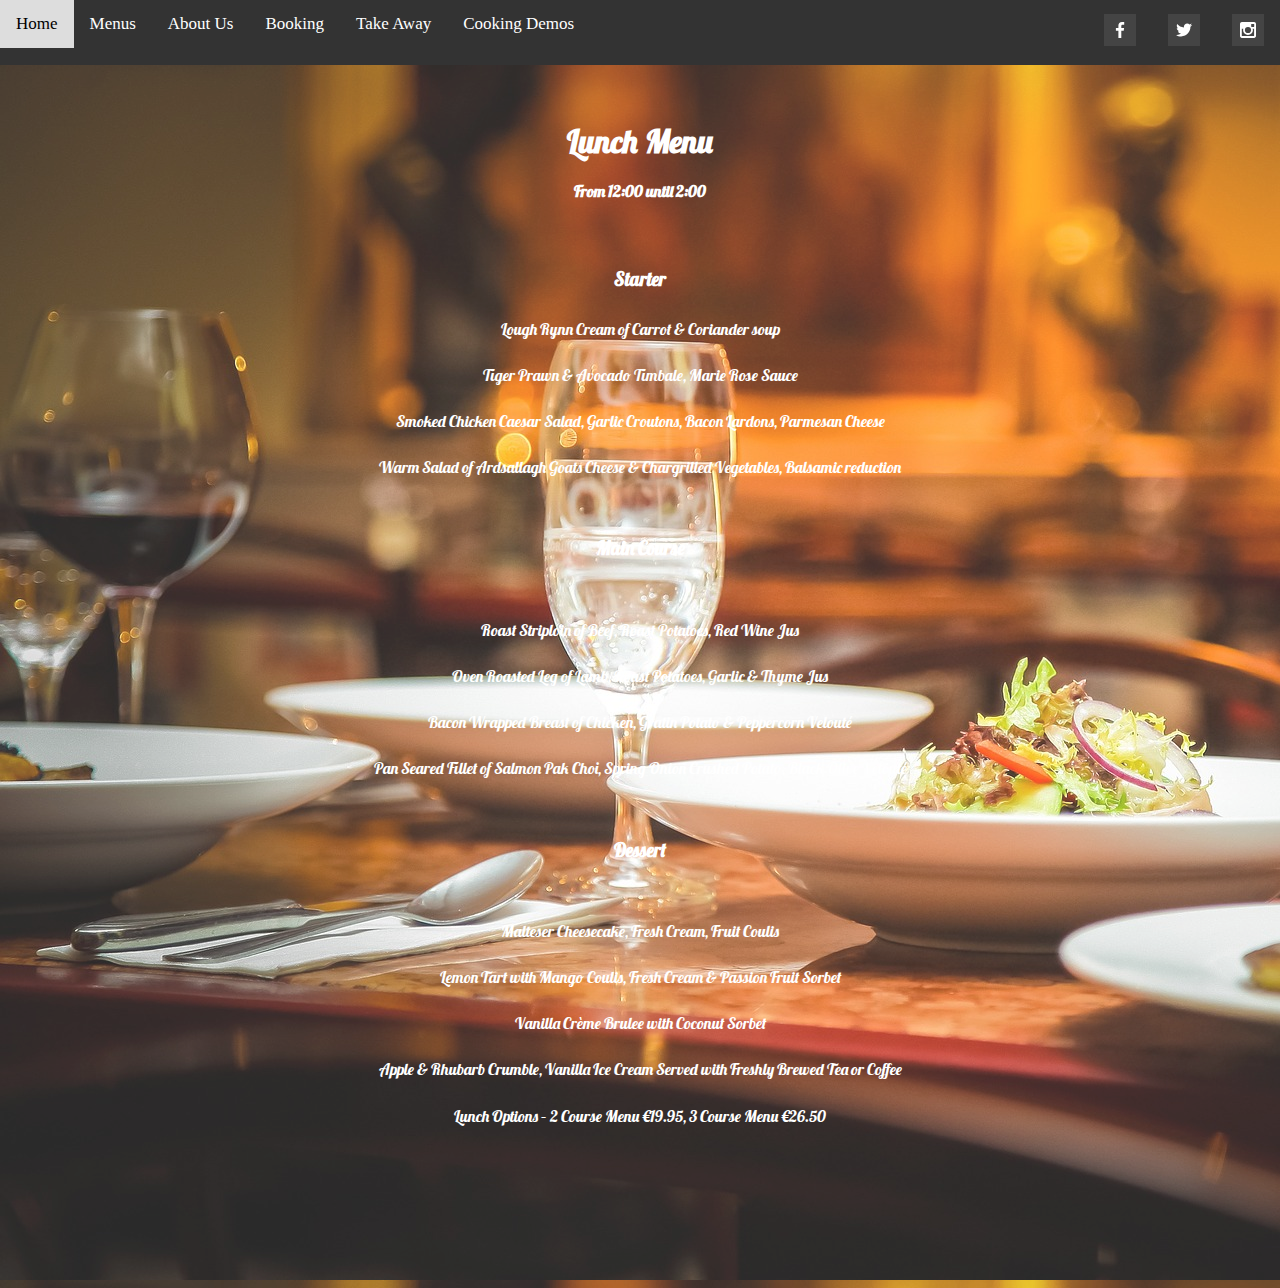
<file: lunchmenu.html>
<!DOCTYPE html>
<html lang="en">
		
	<head>
		<meta charset="UTF-8">
		<meta name="viewport" content="width=device-width, initial-scale=1.0">
		<link rel="stylesheet" href="css/stylesheet.css">
		<link href="https://fonts.googleapis.com/css?family=Lobster" rel="stylesheet">
		<!--[if lt IE 9]>
		<script src="https://oss.maxcdn.com/libs/html5shiv/3.7.0/html5shiv.js"></script>
		<![endif]-->
		<title> Lunch menu </title>
	</head> 
	<body>
	<div id="container">
	<header>
		<div class="topnav" id="myTopnav">
		    <ul>
		        <li><a href="index.html">Home</a></li>
			    <li class="dropdown">
                    <a href="javascript:void(0)" class="dropbtn">Menus</a>
                    <div class="dropdown-content">
                      <a href="lunchmenu.html">Lunch Menu</a>
                      <a href="earlybirdmenu.html">Early Bird Menu</a>
                      <a href="alacartemenu.html">&Agrave; la carte Menu</a>
                    </div>
                </li>
			    <li><a href="about-us.html">About Us</a></li>
			    <li><a href="booking.html">Booking</a></li>
			    <li><a href="takeaway.html">Take Away</a></li>
			    <li><a href="cookingdemonstrations.html">Cooking Demos</a></li>
                <li><a href="javascript:void(0);" class="icon" onclick="myFunction()">&#9776;</a></li>
		    </ul>
		    <div class="social">
				<a target="_blank" href="#">
				<img src="images/social-1_square-facebook.svg"
				alt="Facebook icon">
				</a>
				<a href="#">
				<img src="images/social-1_square-twitter.svg"
				alt="Twitter icon" height="inherit">
				</a>
				<a href="#">
				<img src="images/social-1_square-instagram.svg"
				alt="Instagram icon">
				</a>
            </div>
        </div>
	</header>
	<div class="menu-container">
			
			<div id="content">
			
		<h1> Lunch Menu</h1>
		<h4> From 12:00 until 2:00</h4> 
	<ul>
		<h3>Starter</h3>
			<li>Lough Rynn Cream of Carrot &amp; Coriander soup</li>
			<li>Tiger Prawn &amp; Avocado Timbale, Marie Rose Sauce</li>
			<li>Smoked Chicken Caesar Salad, Garlic Croutons, Bacon Lardons, Parmesan Cheese</li>
			<li>Warm Salad of Ardsallagh Goats Cheese &amp; Chargrilled Vegetables, Balsamic reduction</li>
                </ul>
		<h3>Main Course</h3>
		<ul>
			<li>Roast Striploin of Beef, Roast Potatoes, Red Wine Jus</li>
			<li>Oven Roasted Leg of Lamb, Roast Potatoes, Garlic &amp; Thyme Jus</li>
			<li>Bacon Wrapped Breast of Chicken, Gratin Potato &amp; Peppercorn Velouté</li>
			<li>Pan Seared Fillet of Salmon Pak Choi, Spring Onion Crushed Potato, Black Olive Velouté</li>
                </ul>
			<h3>Dessert</h3>
			<ul>
			<li>Malteser Cheesecake, Fresh Cream, Fruit Coulis</li>
			<li>Lemon Tart with Mango Coulis, Fresh Cream &amp; Passion Fruit Sorbet</li>
			<li>Vanilla Crème Brulee with Coconut Sorbet</li>
			<li>Apple &amp; Rhubarb Crumble, Vanilla Ice Cream
			Served with Freshly Brewed Tea or Coffee</li>
			<p>Lunch Options – 2 Course Menu €19.95, 3 Course Menu €26.50</p>
                </ul>
        </div>	
	</div>
	</div>
	</body>
</html>
</file>
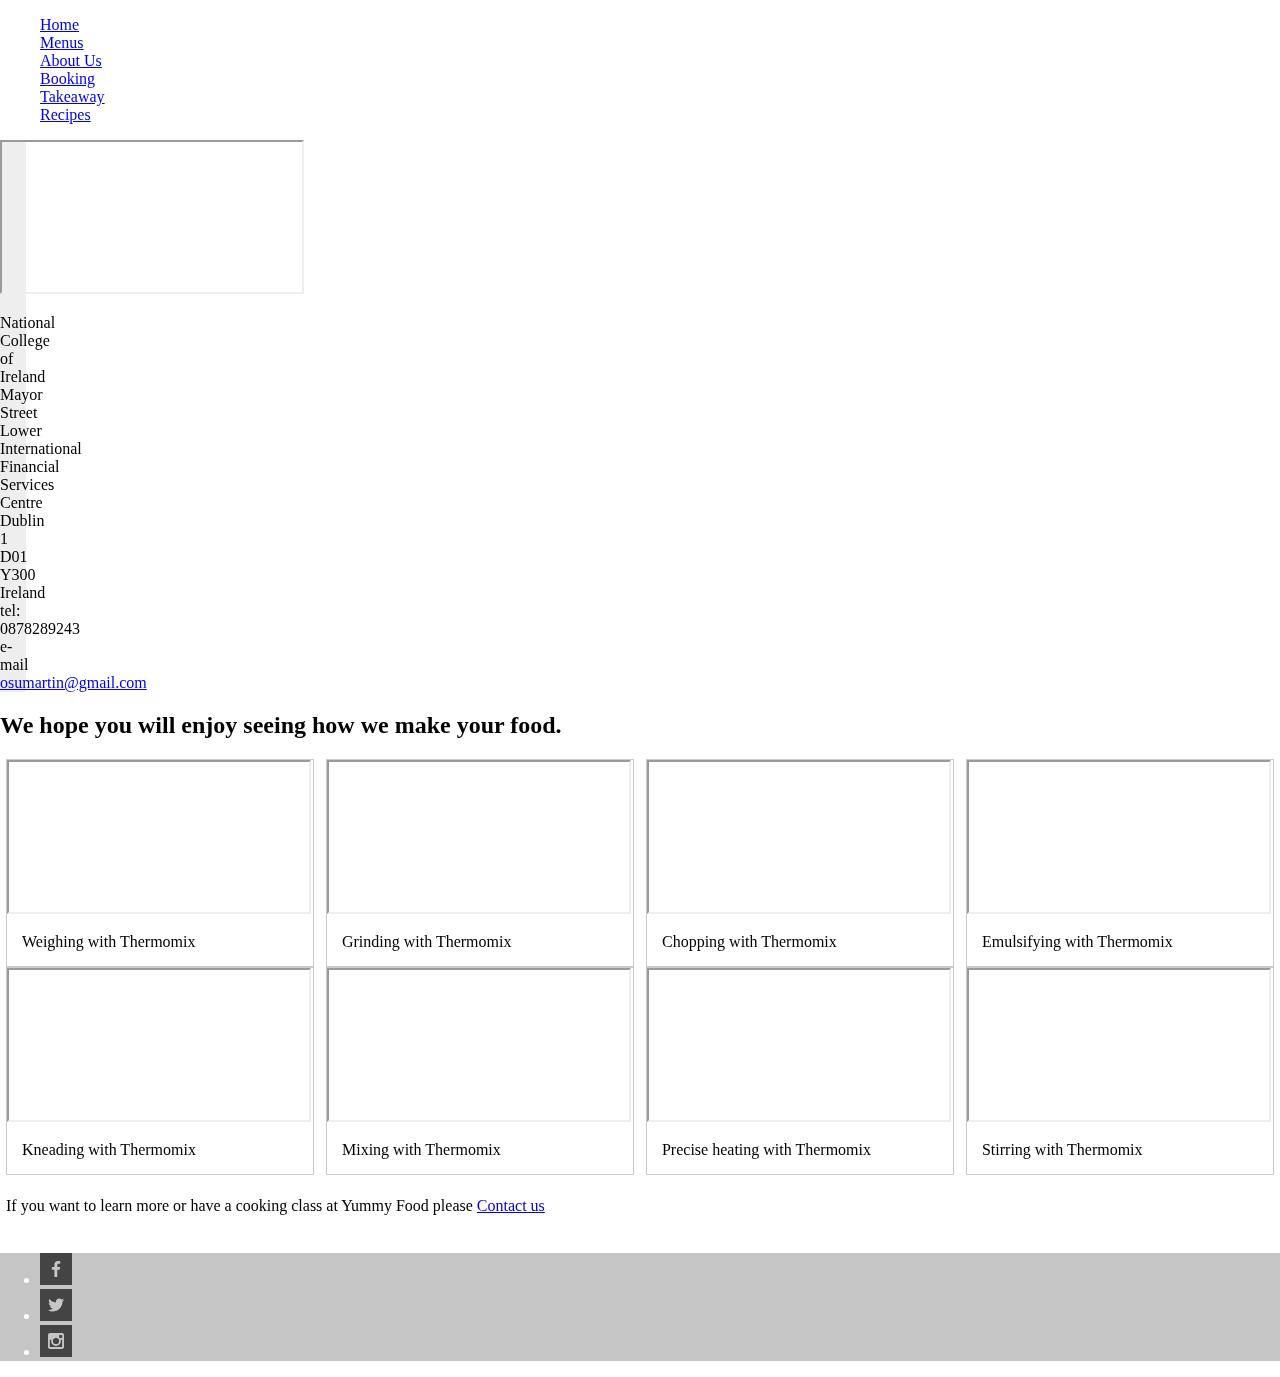
<file: recipes.html>
<!DOCTYPE html>
<html>
	<head>
		<meta charset="UTF-8">
		<meta name="viewport" content="width=device-width, initial-scale=1.0">
		<link rel="stylesheet" href="css/stylesheet.css">
		<title> Yummy Food demonstrations  </title>
	</head>
<body>

<div class="menuebox">
	<header>
		<div class ="headerfooterlist">
		<ul>
			<li><a href="index.html">Home</a></li>
	        <li><a href="#">Menus</a></li>
	        <li><a href="about-us.html">About Us</a></li>
	        <li><a href="booking.html">Booking</a></li>
	        <li><a href="takeaway.html">Takeaway</a></li>
			<li><a href="recipes.html">Recipes</a></li>
			</ul>
			</div>
	</header>

<nav class="nav">
	<iframe src="https://www.google.com/maps/embed?pb=!1m18!1m12!1m3!1d2381.6911878252436!2d-6.244961784402113!3d53.34878398223003!2m3!1f0!2f0!3f0!3m2!1i1024!2i768!4f13.1!3m3!1m2!1s0x48670e8d1bdaf2ed%3A0x20fe35903d91c026!2sNational+College+of+Ireland%2C+Mayor+Street+Lower%2C+International+Financial+Services+Centre%2C+Dublin+1!5e0!3m2!1sen!2sie!4v1489440234972"  allowfullscreen></iframe>
	<p>
	National College of Ireland <br>
	Mayor Street Lower <br>
	International Financial Services Centre <br>
	Dublin 1 <br>
	D01 Y300 <br>
	Ireland  <br>
	tel: 0878289243 <br>
	e-mail <a href="mailto:osumartin@gmail.com?subject=Contact From Webpage &body=Hi Yummyfoods">osumartin@gmail.com</a> <br>
	</p>
	</nav>

<article class="article">
<h2>We hope you will enjoy seeing how we make your food.</h2>

<div class="responsive">
  <div class="img">
<iframe src="https://www.youtube.com/embed/JK2Pvd6Ax08"  allowfullscreen> </iframe>
    <div class="desc"> Weighing with Thermomix </div>
  </div>
</div>


<div class="responsive">
  <div class="img">
<iframe src="https://www.youtube.com/embed/3tskMNfAvLo"   allowfullscreen> </iframe>
    <div class="desc">Grinding with Thermomix </div>
  </div>
</div>

<div class="responsive">
  <div class="img">
<iframe src="https://www.youtube.com/embed/ABYGwqFw24A"  allowfullscreen> </iframe>
    <div class="desc">Chopping with Thermomix </div>
  </div>
</div>

<div class="responsive">
  <div class="img">
<iframe src="https://www.youtube.com/embed/eAgZLo1p9-M"  allowfullscreen> </iframe>
    <div class="desc">Emulsifying with Thermomix </div>
  </div>
</div>

<div class="responsive">
  <div class="img">
<iframe src="https://www.youtube.com/embed/8Xj-o3l57mE"  allowfullscreen> </iframe>
    <div class="desc">Kneading with Thermomix </div>
  </div>
</div>

<div class="responsive">
  <div class="img">
<iframe src="https://www.youtube.com/embed/oLmKeGCgEoc"  allowfullscreen> </iframe>
    <div class="desc">Mixing with Thermomix </div>
  </div>
</div>

<div class="responsive">
  <div class="img">
<iframe src="https://www.youtube.com/embed/9V9FXE4USRo" allowfullscreen></iframe>
    <div class="desc">Precise heating with Thermomix </div>
  </div>
</div>

<div class="responsive">
  <div class="img">
<iframe src="https://www.youtube.com/embed/tsORpHhXFk4" allowfullscreen></iframe>
    <div class="desc">Stirring with Thermomix  </div>
  </div>
</div>

<div class="clearfix"></div>

<div style="padding:6px;">
<p> If you want to learn more or have a cooking class at Yummy Food please <a href="contact.html"> Contact us </a>		

</article>

<footer>
		<div class ="headerfooterlist">
			<ul>
			<li>
				<div id="facebook">
				<a href="#">
				<img src="images/social-1_square-facebook.svg"
				alt="Facebook icon">
				</a>
			</div>
			</li>

			<li>
			<div id="twitter">
				<a href="#">
				<img src="images/social-1_square-twitter.svg"
				alt="Twitter icon">
				</a>
			</div>
			</li>
			<li>
			<div id="instagram">
				<a href="#">
				<img src="images/social-1_square-instagram.svg"
				alt="Instagram icon">
				</a>
			</div> 
			</li>
			</ul>
		</div>
	</footer>
</div>

</body>
</html>
</file>
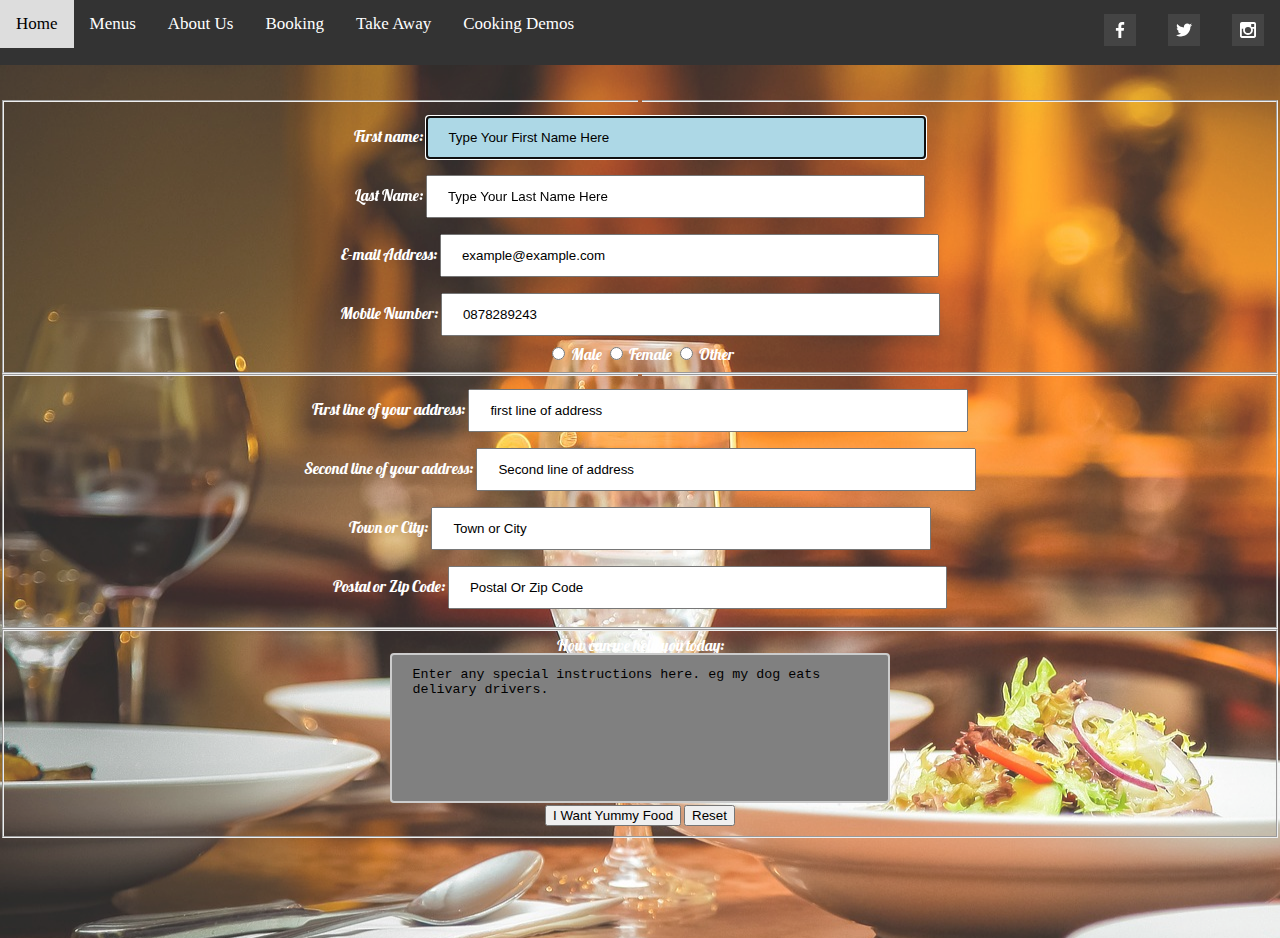
<file: takeaway.html>
<!DOCTYPE html>
<html lang="en">
		<head>
			<meta charset="UTF-8">
			<meta name="viewport" content="width=device-width, initial-scale=1.0">
			<link rel="stylesheet" href="css/stylesheet.css">
			
			<link rel="stylesheet" type="text/css" href="//fonts.googleapis.com/css?family=Lobster" />
			<!--[if lt IE 9]>
		<script src="https://oss.maxcdn.com/libs/html5shiv/3.7.0/html5shiv.js"></script>
		<![endif]-->
		<title> Take Away Your Yummy Food </title>
	</head> 
	<body>
			<div id="container">
			<header>
		<div class="topnav" id="myTopnav">
		    <ul>
		        <li><a href="index.html">Home</a></li>
			    <li class="dropdown">
                    <a href="javascript:void(0)" class="dropbtn">Menus</a>
                    <div class="dropdown-content">
                      <a href="lunchmenu.html">Lunch Menu</a>
                      <a href="earlybirdmenu.html">Early Bird Menu</a>
                      <a href="alacartemenu.html">&Agrave; la carte Menu</a>
                    </div>
                </li>
			    <li><a href="about-us.html">About Us</a></li>
			    <li><a href="booking.html">Booking</a></li>
			    <li><a href="takeaway.html">Take Away</a></li>
			    <li><a href="cookingdemonstrations.html">Cooking Demos</a></li>
                <li><a href="javascript:void(0);" class="icon" onclick="myFunction()">&#9776;</a></li>
		    </ul>
		    <div class="social">
				<a target="_blank" href="#">
				<img src="images/social-1_square-facebook.svg"
				alt="Facebook icon">
				</a>
				<a href="#">
				<img src="images/social-1_square-twitter.svg"
				alt="Twitter icon" height="inherit">
				</a>
				<a href="#">
				<img src="images/social-1_square-instagram.svg"
				alt="Instagram icon">
				</a>
            </div>
        </div>
	</header>
			<div class="menu-container">
	
	<!--<div id="top">
				<h1>Header</h1> 
			</div> 

			<div id="leftnav">
				<p> We are waiting for your booking . Please hit the booking button !  </p>
			</div>
			
			<div id="rightnav">
				<p> This is our address 
					<address>
							National College of Ireland <br>
							Mayor Street Lower <br>
								International Financial Services Centre <br>
								Dublin 1 <br>
								D01 Y300 <br>
								Ireland  <br>
								tel: 0878289243 <br>
									e-mail <a href="mailto:osumartin@gmail.com?subject=Contact%20From%20Webpage&body=Hi%20Yummyfoods">osumartin@gmail.com</a> <br>
				</address>
			
			</div>-->
			
			<div id="content">
<form action="mailto:osumartin@gmail.com" method="post" enctype="text/plain" autocomplete="on" id="booking">
				<fieldset>
				<legend>Contact Information:</legend>
			   	<label for="firstname">First name:</label> <input type="text" name="firstname" id="firstname" value="Type Your First Name Here" autofocus><br>
				<label for="lastname">Last Name:</label> <input type="text" name="lastname" id="lastname" value="Type Your Last Name Here"><br>
				<label for="emailaddress">E-mail Address:</label> <input type="email" name="emailaddress" id="emailaddress" value="example@example.com"><br>
				<label for="mobileno">Mobile Number:</label> <input type="tel" name="mobileno" id="mobileno" value="0878289243"><br>
				<input type="radio" name="gender" value="male" id="male"> <label for="male">Male</label>
				<input type="radio" name="gender" value="female" id="female"> <label for="female">Female</label>
				<input type="radio" name="gender" value="other" id="other"> <label for="other">Other</label> <br>
			</fieldset>
			<fieldset>
					<legend>Delivary Address:</legend>
					<label for="address1">First line of your address:</label> <input type="text" name="address1" id="address1" value="first line of address"><br>
					<label for="address2">Second line of your address:</label> <input type="text" name="address2" id="address2" value="Second line of address"><br>
					<label for="towncity">Town or City:</label> <input type="text" name="towncity" id="towncity" value="Town or City"><br>
					<label for="postzip">Postal or Zip Code:</label> <input type="text" name="postzip" id="postzip" value="Postal Or Zip Code"><br>
			</fieldset>
			<fieldset>
				<legend>Any extra instructions:</legend>
				<label for="contactmessage">How can we help you today: </label> <br><textarea name="contactmessage" rows="10" cols="30" id="contactmessage">Enter any special instructions here. eg my dog eats delivary drivers.</textarea><br>
				<input type="submit" value="I Want Yummy Food">
				<input type="reset" value="Reset">
			</fieldset>
		</form>  
		
		</div>
		
	</div>
	</div>
	</body>
</html>
</file>
<file: css/stylesheet.css>
body {
    margin: 0;
}

#container {
    margin: 0;
    padding: 0;
    background-image: url("../images/abendbrot-939435_1920.png");
}

.welcome {
    font-size: 44px;
    /*padding: 0;*/
    line-height: 44px;
}

.subwelcome {
    font-size: 30px;
    padding-bottom: 40px;
    line-height: 30px;
}

/*this code manages the display of main piece of text on the page.*/

.article {
    text-align: left;
}

header {
    background: #ffffff;
    color:white;
}

footer {
    background: #aaaa;
    color:white;
}

.nav {
    background:#eee;
}

.nav ul {
    list-style-type: none;
    padding: 0;
}

.nav ul a {
    text-decoration: none;
}

.nav {
    width: 2%;
}

@media all and (min-width: 768px) {

.nav {
    text-align:left;
    -webkit-flex: 1 auto;
    flex:1 auto;
    -webkit-order:1;
    order:1;
    }

.article {
    -webkit-flex:5 0px;
    flex:5 0px;
    -webkit-order:2;
    order:2;
    }

footer {
    -webkit-order:3;order:3;
    }

}

/*Manage front page immage.*/

#front-page-image {width: 100%;}

img {
    max-width: 100%;
    max-height: 100%;
}

/*this code manages the display of the text entry fields in the forms.*/

input[type=text] {
    width: 40%;
    padding: 12px 20px;
    margin: 8px 0;
    box-sizing: border-box;
}

input[type=email] {
    width: 40%;
    padding: 12px 20px;
    margin: 8px 0;
    box-sizing: border-box;
}

input[type=tel] {
    width: 40%;
    padding: 12px 20px;
    margin: 8px 0;
    box-sizing: border-box;
}

input[type=date] {
    width: 40%;
    padding: 12px 20px;
    margin: 8px 0;
    box-sizing: border-box;
}

input[type=time] {
    width: 40%;
    padding: 12px 20px;
    margin: 8px 0;
    box-sizing: border-box;
}

/*this code manages the colour of the form elements when they are selected by the user.*/


input[type=text]:focus {
    background-color: lightblue;
}

input[type=email]:focus {
    background-color: red;
}

input[type=tel]:focus {
    background-color: red
}

input[type=date]:focus {
    background-color: red
}

input[type=time]:focus {
    background-color: red
}

/*this code manages the display of the text box in the forms.*/

textarea {
    width: 40%;
    height: 150px;
    padding: 12px 20px;
    box-sizing: border-box;
    border: 2px solid #ccc;
    border-radius: 4px;
    background-color: #808080;
    resize: none;
}

/*this code manages the display of the selection box in the forms.*/

select {
    width: 10%;
    padding: 16px 20px;
    border: none;
    border-radius: 4px;
    background-color: #f1f1f1;
}

/*Hide legend in form.*/
/*this code comes from https://developer.mozilla.org/en-US/docs/Learn/HTML/Forms/Styling_HTML_forms*/

legend {
  width: 0px;
  height: 0px;
  overflow: hidden;
}

/*end of code to manage form.*/

/*This code manages the immages and videos on the recipes.html page.*/

div.img {
    border: 1px solid #ccc;
}

div.img:hover {
    border: 1px solid #777;
}

div.img img {
    width: 100%;
    height: auto;
}

div.desc {
    padding: 15px;
    text-align: left;
}

* {
    box-sizing: border-box;
}

.responsive {
    padding: 0 6px;
    float: left;
    width: 24.99999%;
}

@media only screen and (max-width: 700px) {
    .responsive {
        width: 49.99999%;
        margin: 6px 0;
    }
}

@media only screen and (max-width: 500px){
    .responsive {
        width: 100%;
    }
}

.clearfix:after {
    content: "";
    display: table;
    clear: both;
}

/*end of This code manages the immages and videos on the recipes.html page.*/

/* ronan code for menus */
.menu-container {
    width: inherit;
    margin: auto;
    font-family: 'Lobster', cursive;
    color: #fff;
    font-size: 1em;
    line-height: 1em;
    display: flex;
    flex-direction: column;
    min-height: 100vh;
    text-align: center;
    padding: 100px 0;
    overflow: auto;
}

.menu-container ul {
    list-style-type: none;
    padding: 2em;
}

.menu-container ul li {
    padding: 15px 0px;
}

.menu-container h1 {
    font-size-adjust: auto;
    line-height: normal;
}

#top {
    padding: 0.5em;
    background-color: #ddd;
    border-bottom: 1px solid gray;
}

#top h1 {
    padding: 0;
    margin: 0;
}

#leftnav {
    float: left;
    width: 200px;
    margin: 0;
    padding: 1em;
}

/*#rightnav {
    float: right;
    width: 200px;
    margin: 0;
    padding: 1em;
}

#content {
    margin-left: 200px;
    border-left: 1px solid gray;
    margin-right: 200px;
    border-right: 1px solid gray;
    padding: 1em; 
   
}/*

#footer {
    clear: both;
    margin: 0;
    padding: .5em;
    color: #333;
    /*background-color: #ddd; 
    border-top: 1px solid gray;
}*/

#leftnav p, #rightnav p {
    margin: 0 0 1em 0;
}

#content h2 {
    margin: 0 0 .5em 0;
}


/* style that makes a dropdown menu */
.topnav ul {
    list-style-type: none;
    margin: 0;
    padding: 0;
    overflow: hidden;
    background-color: #333;
}

.topnav li {
    float: left;
}

.topnav li a, .dropbtn {
    display: inline-block;
    color: white;
    text-align: center;
    padding: 14px 16px;
    text-decoration: none;
    width: 100%;
    height: 100%;
}

.topnav li a:hover, .dropdown:hover .dropbtn {
    background-color: #ddd;
}

/*.topnav li.dropdown {
    display: inline-block;
}*/

.topnav .dropdown-content {
    display: none;
    position: absolute;
    background-color: #333;
    /*min-width: 160px;*/
    box-shadow: 0px 8px 16px 0px rgba(0,0,0,0.2);
    z-index: 999;
    margin: 0;
}

.topnav .dropdown-content a {
    float: none;
    color: white;
    padding: 12px 16px;
    text-decoration: none;
    display: block;
    text-align: left;
    z-index: 999;
}

.topnav .dropdown-content a:hover {
    background-color: #ddd;
}

.topnav .dropdown:hover .dropdown-content {
    display: block;
}


/* Add a black background color to the top navigation */
.topnav {
    background-color: #333;
    /*overflow: hidden;*/
    width: 100%;
    padding: 0;
    margin: 0;
    position: absolute;
    z-index: 999;
}

/* Style the links inside the navigation bar */
.topnav a {
    float: left;
    display: block;
    color: #f2f2f2;
    text-align: center;
    text-decoration: none;
    font-size: 17px;
}

.topnav ul {
    margin: 0 auto;
    display: inline;
}

/* Change the color of links on hover */
.topnav a:hover {
    background-color: #ddd;
    color: black;
}

.topnav .social {
    float: right;
    height: inherit;
}

.topnav .social img {
    background-color: white;
    min-height: 100%;
    color: #333;
}

.topnav .social a {
    padding: 14px 16px;
}

/* Hide the link that should open and close the topnav on small screens */
.topnav .icon {
    display: none;
}

 /* When the screen is less than 600 pixels wide, hide all links, except for the first one ("Home"). Show the link that contains should open and close the topnav (.icon) */
@media screen and (max-width: 600px) {
  .topnav li:not(:first-child) {display: none;}
  .topnav a.icon {
    float: left;
    display: block;
  }
}

/* The "responsive" class is added to the topnav with JavaScript when the user clicks on the icon. This class makes the topnav look good on small screens (display the links vertically instead of horizontally) */
@media screen and (max-width: 600px) {
  .topnav.responsive {
      position: relative;
    }
  .topnav.responsive .icon {
    position: relative;
    right: 0;
    top: 0;
    z-index: 9999;
    }
  .topnav.responsive li {
    float: none;
    display: block;
    text-align: left;
    }
}
/*menu buttons- example taken form w3c schools*/

.menubutton {
    background-color: #333;
    border: 15% 32%;
	width: 15em;
    height: 2em;
    color: white;
    text-align: center;
    text-decoration: none;
    display: inline-block;
    font-size: 17px;
    font-family: 'Lobster', cursive;
}


.bookingbutton {
	margin-top: 10em;
    background-color: #333;
    border: 15% 32%;
	width: 15em;
    height: 2em;
    color: white;
	text-align: center;
    text-decoration: none;
    display: inline-block;
    font-size: 17px;
    font-family: 'Lobster', cursive;
}

#about-us-content {
    font-family: 'Lobster', cursive;
    font-size: 20px;
    line-height: 20px;
    padding: 0 10%;
}

.google-maps {
    position: relative;
    margin: 20%;
    padding-bottom: 75%; /* This is the aspect ratio */
    height: 0;
    overflow: hidden;
}

.google-maps iframe {
    position: absolute;
    top: 0;
    left: 0;
    width: 100% !important;
    height: 100% !important;
}
</file>
